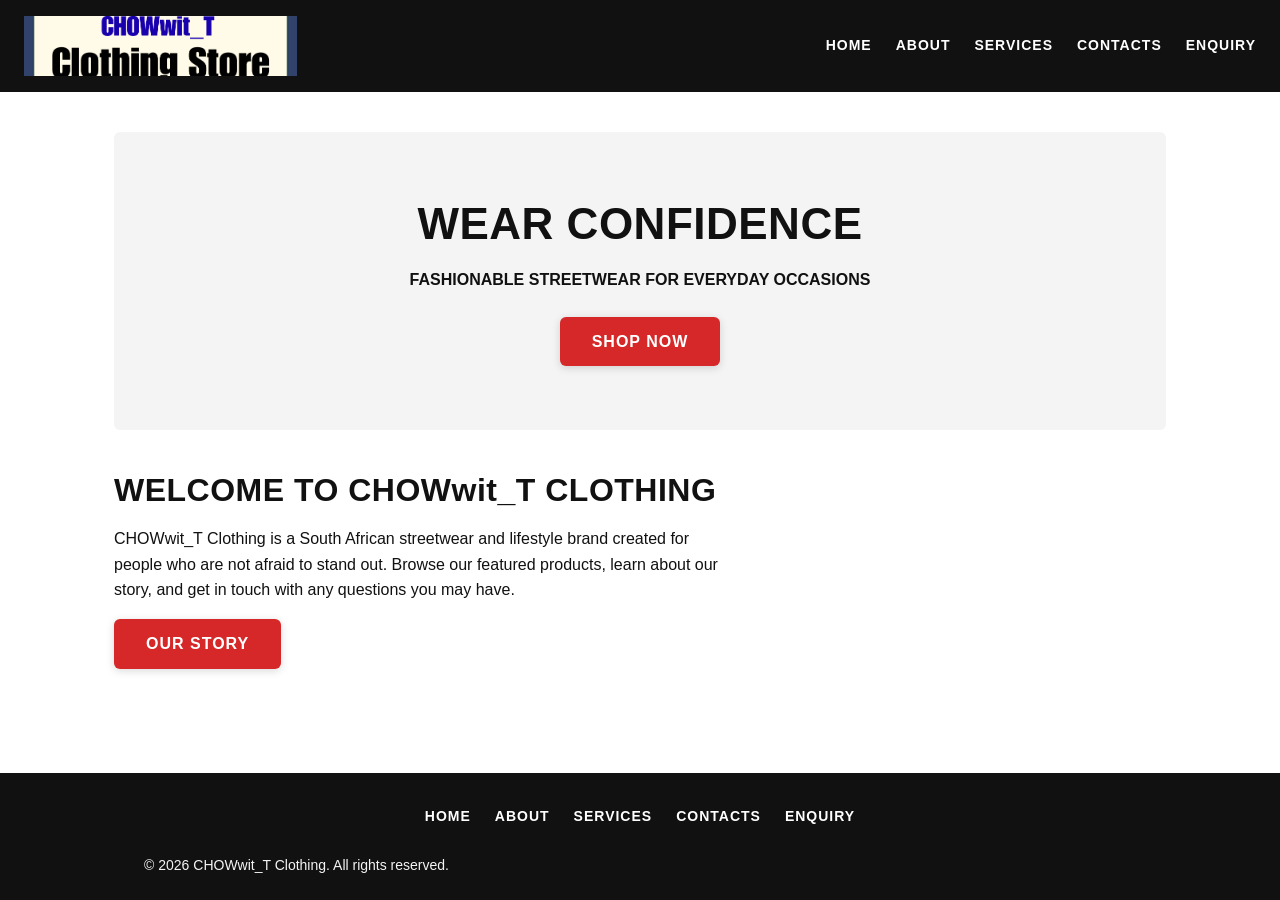
<file: Index.html>
<!DOCTYPE html>
<html lang="en">
<head>
    <meta charset="UTF-8">
    <meta name="viewport" content="width=device-width, initial-scale=1.0">
    <title>CHOWwit_T Clothing | South African Streetwear & Hoodies</title>
    <meta name="description" content="Shop CHOWwit_T Clothing: South African streetwear including hoodies, T-shirts and denim made for people who stand out.">
    <meta name="keywords" content="streetwear, South Africa, hoodies, T-shirts, denim, CHOWwit_T">
    <meta name="robots" content="index, follow">
    <meta name="referrer" content="strict-origin-when-cross-origin">
    <meta name="theme-color" content="#111111">
    <link rel="canonical" href="https://thulothato07-lang.github.io/CHOWwit_T-Clothing/index.html">
    <meta property="og:type" content="website">
    <meta property="og:site_name" content="CHOWwit_T Clothing">
    <meta property="og:title" content="CHOWwit_T Clothing | South African Streetwear & Hoodies">
    <meta property="og:description" content="Shop CHOWwit_T Clothing: South African streetwear including hoodies, T-shirts and denim made for people who stand out.">
    <meta property="og:url" content="https://thulothato07-lang.github.io/CHOWwit_T-Clothing/index.html">
    <meta property="og:image" content="https://thulothato07-lang.github.io/CHOWwit_T-Clothing/images/chowwit-t-brand-banner.png">
    <link rel="stylesheet" href="css_assets/style.css">
    <script type="application/ld+json">
    {"@context":"https://schema.org","@type":"ClothingStore","name":"CHOWwit_T Clothing","url":"https://thulothato07-lang.github.io/CHOWwit_T-Clothing/","telephone":"+27 23 456 7890",
     "address":{"@type":"PostalAddress","streetAddress":"123 Francis Baard Street","addressLocality":"Pretoria","addressCountry":"ZA"}}
    </script>
    <script src="js/script.js" defer></script>
</head>
<body>

    <header>
        <img src="images/chowwit-t-logo.png" alt="CHOWwit_T Clothing Logo">
        <nav>
            <a href="index.html">Home</a>
            <a href="about.html">About</a>
            <a href="Service.html">Services</a>
            <a href="contact.html">Contacts</a>
            <a href="enquiries.html">Enquiry</a>
        </nav>
    </header>

    <main>
        <section class="hero">
            <h1>WEAR CONFIDENCE</h1>
            <p><b>FASHIONABLE STREETWEAR FOR EVERYDAY OCCASIONS</b></p>
            <a href="Service.html" class="btn">SHOP NOW</a>
        </section>

        <section>
            <h2>WELCOME TO CHOWwit_T CLOTHING</h2>
            <p>
                CHOWwit_T Clothing is a South African streetwear and lifestyle brand created for people
                who are not afraid to stand out. Browse our featured products, learn about our story,
                and get in touch with any questions you may have.
            </p>
            <a href="about.html" class="btn">OUR STORY</a>
        </section>
    </main>

    <footer>
        <nav>
            <a href="index.html">Home</a>
            <a href="about.html">About</a>
            <a href="Service.html">Services</a>
            <a href="contact.html">Contacts</a>
            <a href="enquiries.html">Enquiry</a>
        </nav>
        <p>&copy; 2026 CHOWwit_T Clothing. All rights reserved.</p>
    </footer>

</body>
</html>
</file>
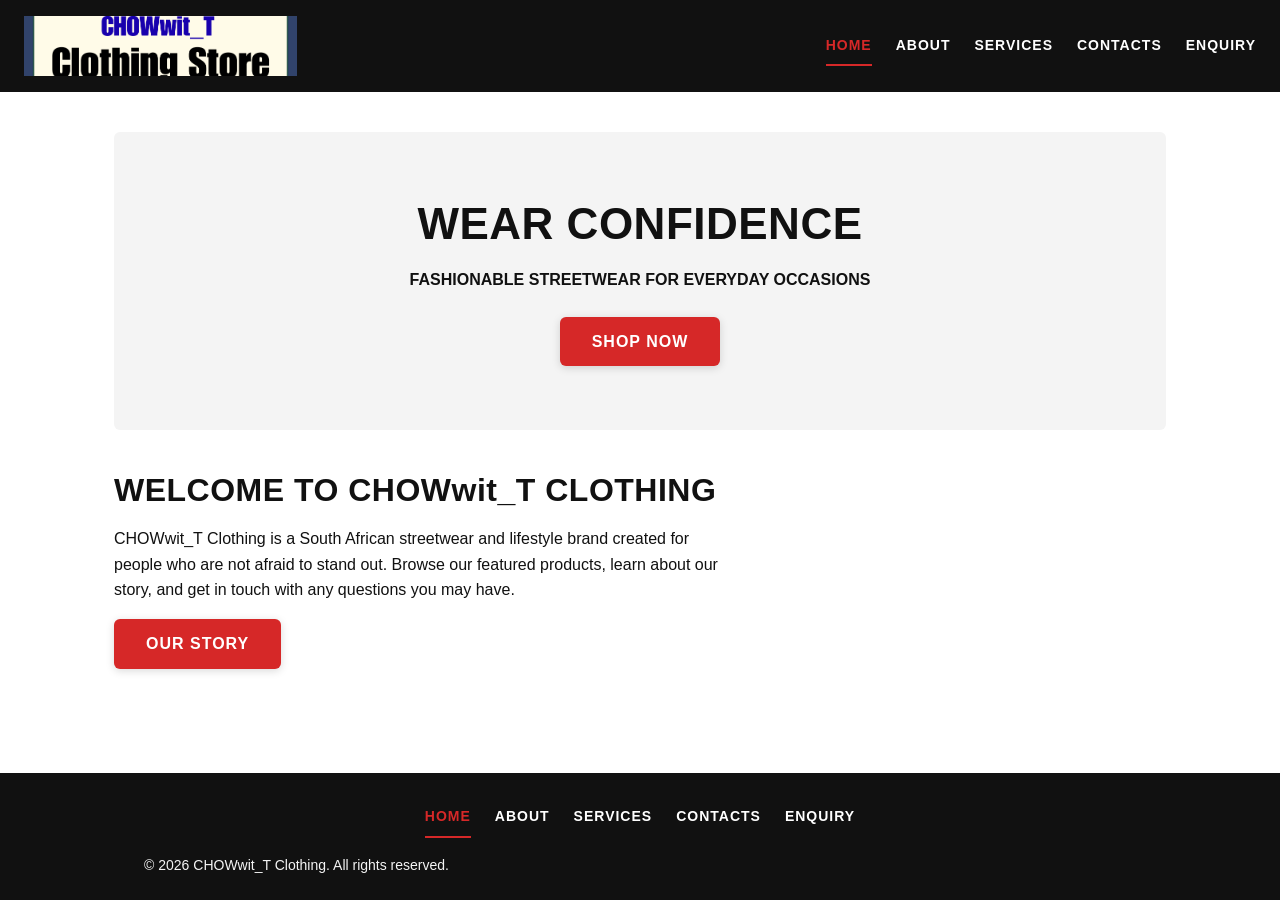
<file: index.html>
<!DOCTYPE html>
<html lang="en">
<head>
    <meta charset="UTF-8">
    <meta name="viewport" content="width=device-width, initial-scale=1.0">
    <title>CHOWwit_T Clothing | South African Streetwear & Hoodies</title>
    <meta name="description" content="Shop CHOWwit_T Clothing: South African streetwear including hoodies, T-shirts and denim made for people who stand out.">
    <meta name="keywords" content="streetwear, South Africa, hoodies, T-shirts, denim, CHOWwit_T">
    <meta name="robots" content="index, follow">
    <meta name="referrer" content="strict-origin-when-cross-origin">
    <meta name="theme-color" content="#111111">
    <link rel="canonical" href="https://thulothato07-lang.github.io/CHOWwit_T-Clothing/index.html">
    <meta property="og:type" content="website">
    <meta property="og:site_name" content="CHOWwit_T Clothing">
    <meta property="og:title" content="CHOWwit_T Clothing | South African Streetwear & Hoodies">
    <meta property="og:description" content="Shop CHOWwit_T Clothing: South African streetwear including hoodies, T-shirts and denim made for people who stand out.">
    <meta property="og:url" content="https://thulothato07-lang.github.io/CHOWwit_T-Clothing/index.html">
    <meta property="og:image" content="https://thulothato07-lang.github.io/CHOWwit_T-Clothing/images/chowwit-t-brand-banner.png">
    <link rel="stylesheet" href="css_assets/style.css">
    <script type="application/ld+json">
    {"@context":"https://schema.org","@type":"ClothingStore","name":"CHOWwit_T Clothing","url":"https://thulothato07-lang.github.io/CHOWwit_T-Clothing/","telephone":"+27 23 456 7890",
     "address":{"@type":"PostalAddress","streetAddress":"123 Francis Baard Street","addressLocality":"Pretoria","addressCountry":"ZA"}}
    </script>
    <script src="js/script.js" defer></script>
</head>
<body>

    <header>
        <img src="images/chowwit-t-logo.png" alt="CHOWwit_T Clothing Logo">
        <nav>
            <a href="index.html">Home</a>
            <a href="about.html">About</a>
            <a href="service.html">Services</a>
            <a href="contact.html">Contacts</a>
            <a href="enquiries.html">Enquiry</a>
        </nav>
    </header>

    <main>
        <section class="hero">
            <h1>WEAR CONFIDENCE</h1>
            <p><b>FASHIONABLE STREETWEAR FOR EVERYDAY OCCASIONS</b></p>
            <a href="Service.html" class="btn">SHOP NOW</a>
        </section>

        <section>
            <h2>WELCOME TO CHOWwit_T CLOTHING</h2>
            <p>
                CHOWwit_T Clothing is a South African streetwear and lifestyle brand created for people
                who are not afraid to stand out. Browse our featured products, learn about our story,
                and get in touch with any questions you may have.
            </p>
            <a href="about.html" class="btn">OUR STORY</a>
        </section>
    </main>

    <footer>
        <nav>
            <a href="index.html">Home</a>
            <a href="about.html">About</a>
            <a href="service.html">Services</a>
            <a href="contact.html">Contacts</a>
            <a href="enquiries.html">Enquiry</a>
        </nav>
        <p>&copy; 2026 CHOWwit_T Clothing. All rights reserved.</p>
    </footer>

</body>
</html>
</file>
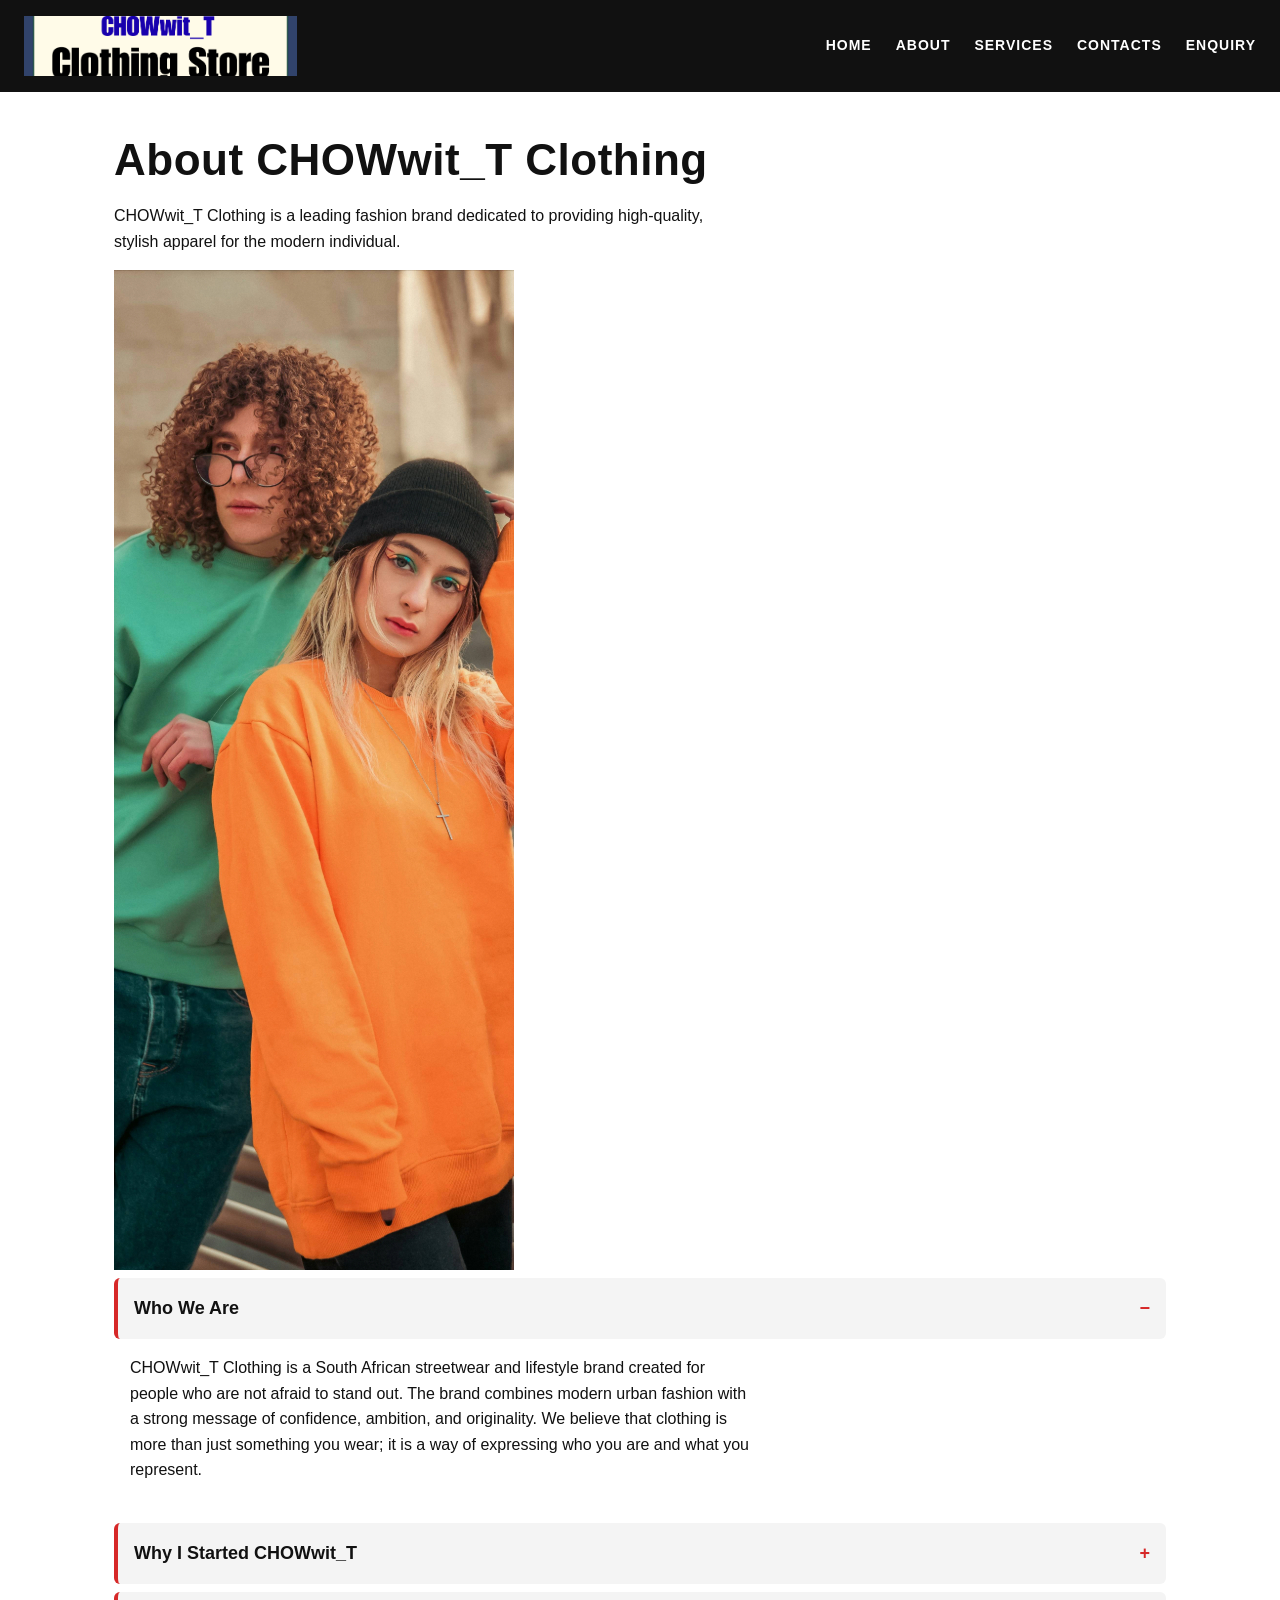
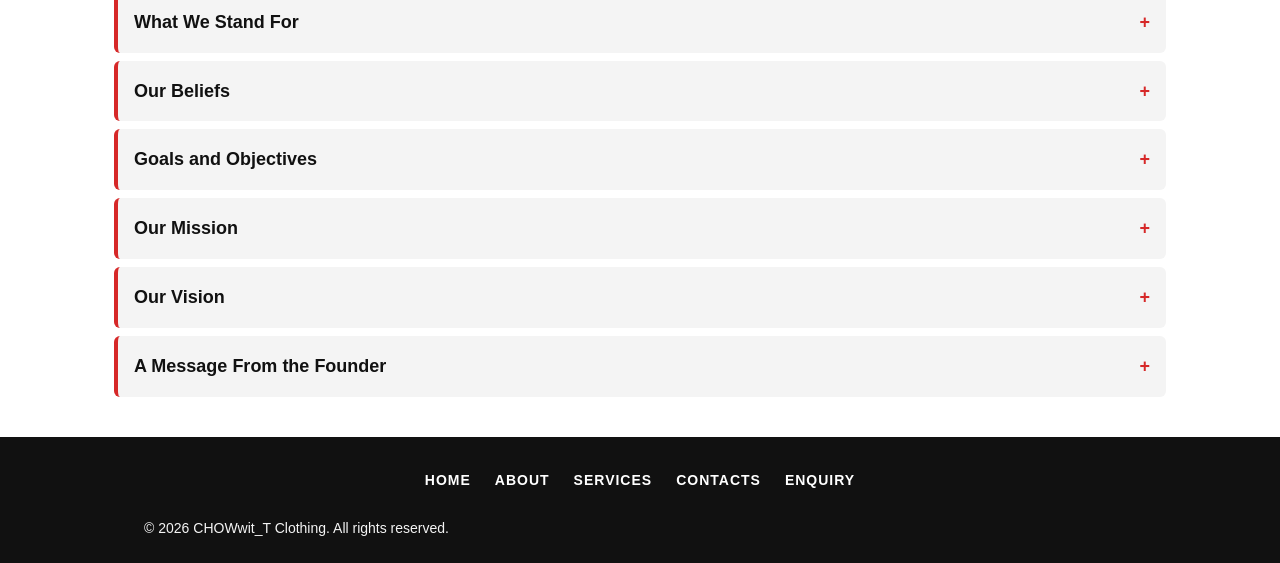
<file: About.html>
<!DOCTYPE html>
<html lang="en">
<head>
    <meta charset="UTF-8">
    <meta name="viewport" content="width=device-width, initial-scale=1.0">
    <title>About Us | CHOWwit_T Clothing</title>
    <meta name="description" content="Learn the story, mission and vision behind CHOWwit_T Clothing, a youth-driven South African streetwear brand built on confidence and originality.">
    <meta name="keywords" content="about CHOWwit_T, streetwear brand, South African fashion, mission, vision">
    <meta name="robots" content="index, follow">
    <meta name="referrer" content="strict-origin-when-cross-origin">
    <meta name="theme-color" content="#111111">
    <link rel="canonical" href="https://thulothato07-lang.github.io/CHOWwit_T-Clothing/about.html">
    <meta property="og:type" content="website">
    <meta property="og:site_name" content="CHOWwit_T Clothing">
    <meta property="og:title" content="About Us | CHOWwit_T Clothing">
    <meta property="og:description" content="Learn the story, mission and vision behind CHOWwit_T Clothing, a youth-driven South African streetwear brand built on confidence and originality.">
    <meta property="og:url" content="https://thulothato07-lang.github.io/CHOWwit_T-Clothing/about.html">
    <meta property="og:image" content="https://thulothato07-lang.github.io/CHOWwit_T-Clothing/images/chowwit-t-brand-banner.png">
    <link rel="stylesheet" href="css_assets/style.css">
    <script src="js/script.js" defer></script>
</head>
<body>

    <header>
        <img src="images/chowwit-t-logo.png" alt="CHOWwit_T Clothing Logo">
        <nav>
            <a href="index.html">Home</a>
            <a href="about.html">About</a>
            <a href="Service.html">Services</a>
            <a href="contact.html">Contacts</a>
            <a href="enquiries.html">Enquiry</a>
        </nav>
    </header>

    <main>
        <h1>About CHOWwit_T Clothing</h1>
        <p>CHOWwit_T Clothing is a leading fashion brand dedicated to providing high-quality, stylish apparel for the modern individual.</p>

        <img src="images/chowwit-t-Ambassador-brand-banner..jpg" alt="CHOWwit_T Clothing Large Image">

        <section class="about-section">

            <h3>Who We Are</h3>
            <p>
                CHOWwit_T Clothing is a South African streetwear and lifestyle brand created for people
                who are not afraid to stand out. The brand combines modern urban fashion with a strong
                message of confidence, ambition, and originality. We believe that clothing is more than
                just something you wear; it is a way of expressing who you are and what you represent.
            </p>

            <h3>Why I Started CHOWwit_T</h3>
            <p>
                I started CHOWwit_T because I wanted to create a brand that speaks to young people who
                are chasing their dreams despite challenges. Growing up, I noticed that many clothing
                brands focus only on appearance, while very few inspire people to believe in themselves.
                CHOWwit_T was created to encourage confidence, hard work, and individuality.
            </p>

            <p>
                The name <strong>CHOWwit_T</strong> represents energy, creativity, and the courage to
                build something unique. It is a brand for people who hustle, grow, and refuse to be
                limited by their circumstances.
            </p>

            <h3>What We Stand For</h3>
            <p>
                Our company stands for authenticity, creativity, and empowerment. We aim to build a
                community where people feel proud of who they are. Every product is designed to reflect
                confidence and a positive mindset.
            </p>

            <h3>Our Beliefs</h3>
            <ul>
                <li><strong>Confidence:</strong> Everyone deserves to feel confident in what they wear.</li>
                <li><strong>Originality:</strong> Being different is a strength, not a weakness.</li>
                <li><strong>Growth:</strong> Success comes from continuous learning and hard work.</li>
                <li><strong>Community:</strong> We grow stronger when we support one another.</li>
            </ul>

            <h3>Goals and Objectives</h3>

            <h4>Short-Term Goals</h4>
            <ul>
                <li>Launch a professional online clothing store.</li>
                <li>Build a strong social media presence.</li>
                <li>Provide quality and affordable streetwear products.</li>
            </ul>

            <h4>Long-Term Goals</h4>
            <ul>
                <li>Become a recognized South African streetwear brand.</li>
                <li>Expand product ranges and collaborations.</li>
                <li>Create opportunities for young creatives and entrepreneurs.</li>
            </ul>

            <h3>Our Mission</h3>
            <p>
                To provide stylish, high-quality clothing that inspires confidence, self-expression,
                and ambition in the next generation.
            </p>

            <h3>Our Vision</h3>
            <p>
                To become one of South Africa's most respected youth-driven fashion brands, known for
                creativity, authenticity, and positive impact.
            </p>

            <h3>A Message From the Founder</h3>
            <p>
                CHOWwit_T is not just about fashion. It is about wearing your ambition, representing
                your journey, and showing the world that where you come from does not determine where
                you can go. Every hoodie, T-shirt, and cap is a reminder to keep pushing, keep growing,
                and keep believing in yourself.
            </p>

        </section>
    </main>

    <footer>
        <nav>
            <a href="index.html">Home</a>
            <a href="about.html">About</a>
            <a href="Service.html">Services</a>
            <a href="contact.html">Contacts</a>
            <a href="enquiries.html">Enquiry</a>
        </nav>
        <p>&copy; 2026 CHOWwit_T Clothing. All rights reserved.</p>
    </footer>

</body>
</html>
</file>
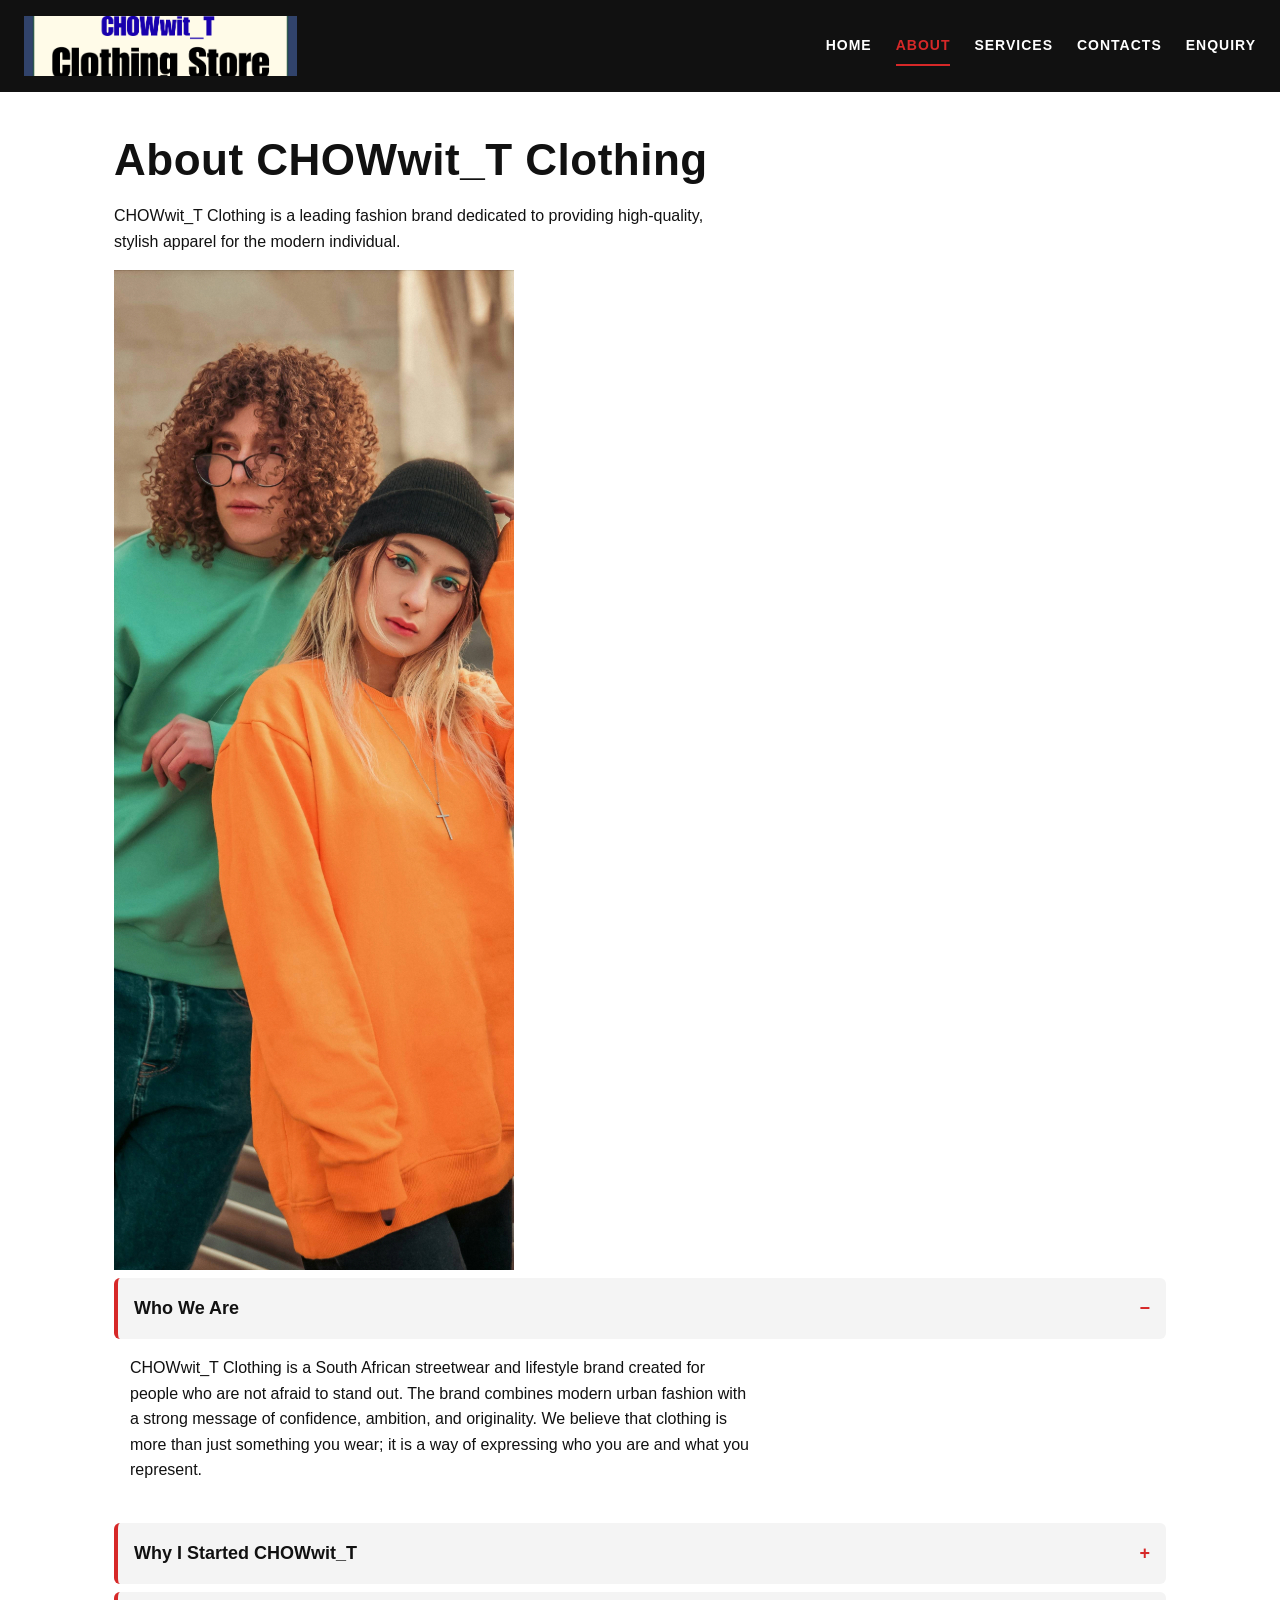
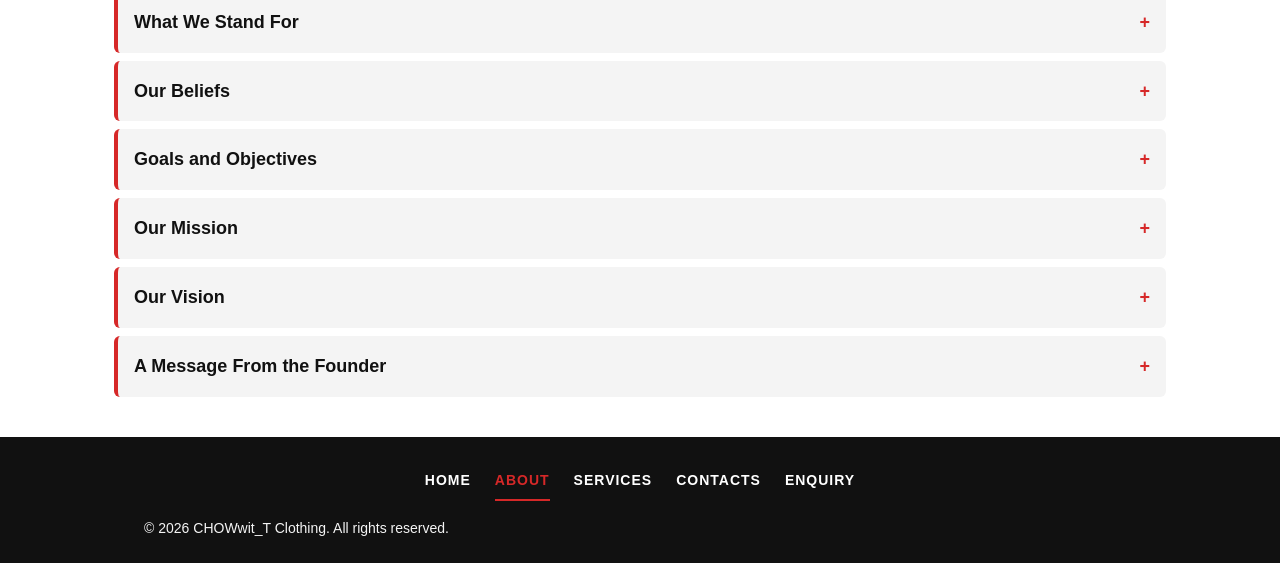
<file: about.html>
<!DOCTYPE html>
<html lang="en">
<head>
    <meta charset="UTF-8">
    <meta name="viewport" content="width=device-width, initial-scale=1.0">
    <title>About Us | CHOWwit_T Clothing</title>
    <meta name="description" content="Learn the story, mission and vision behind CHOWwit_T Clothing, a youth-driven South African streetwear brand built on confidence and originality.">
    <meta name="keywords" content="about CHOWwit_T, streetwear brand, South African fashion, mission, vision">
    <meta name="robots" content="index, follow">
    <meta name="referrer" content="strict-origin-when-cross-origin">
    <meta name="theme-color" content="#111111">
    <link rel="canonical" href="https://thulothato07-lang.github.io/CHOWwit_T-Clothing/about.html">
    <meta property="og:type" content="website">
    <meta property="og:site_name" content="CHOWwit_T Clothing">
    <meta property="og:title" content="About Us | CHOWwit_T Clothing">
    <meta property="og:description" content="Learn the story, mission and vision behind CHOWwit_T Clothing, a youth-driven South African streetwear brand built on confidence and originality.">
    <meta property="og:url" content="https://thulothato07-lang.github.io/CHOWwit_T-Clothing/about.html">
    <meta property="og:image" content="https://thulothato07-lang.github.io/CHOWwit_T-Clothing/images/chowwit-t-brand-banner.png">
    <link rel="stylesheet" href="css_assets/style.css">
    <script src="js/script.js" defer></script>
</head>
<body>

    <header>
        <img src="images/chowwit-t-logo.png" alt="CHOWwit_T Clothing Logo">
        <nav>
            <a href="index.html">Home</a>
            <a href="about.html">About</a>
            <a href="service.html">Services</a>
            <a href="contact.html">Contacts</a>
            <a href="enquiries.html">Enquiry</a>
        </nav>
    </header>

    <main>
        <h1>About CHOWwit_T Clothing</h1>
        <p>CHOWwit_T Clothing is a leading fashion brand dedicated to providing high-quality, stylish apparel for the modern individual.</p>

        <img src="images/chowwit-t-Ambassador-brand-banner..jpg" alt="CHOWwit_T Clothing Large Image">

        <section class="about-section">

            <h3>Who We Are</h3>
            <p>
                CHOWwit_T Clothing is a South African streetwear and lifestyle brand created for people
                who are not afraid to stand out. The brand combines modern urban fashion with a strong
                message of confidence, ambition, and originality. We believe that clothing is more than
                just something you wear; it is a way of expressing who you are and what you represent.
            </p>

            <h3>Why I Started CHOWwit_T</h3>
            <p>
                I started CHOWwit_T because I wanted to create a brand that speaks to young people who
                are chasing their dreams despite challenges. Growing up, I noticed that many clothing
                brands focus only on appearance, while very few inspire people to believe in themselves.
                CHOWwit_T was created to encourage confidence, hard work, and individuality.
            </p>

            <p>
                The name <strong>CHOWwit_T</strong> represents energy, creativity, and the courage to
                build something unique. It is a brand for people who hustle, grow, and refuse to be
                limited by their circumstances.
            </p>

            <h3>What We Stand For</h3>
            <p>
                Our company stands for authenticity, creativity, and empowerment. We aim to build a
                community where people feel proud of who they are. Every product is designed to reflect
                confidence and a positive mindset.
            </p>

            <h3>Our Beliefs</h3>
            <ul>
                <li><strong>Confidence:</strong> Everyone deserves to feel confident in what they wear.</li>
                <li><strong>Originality:</strong> Being different is a strength, not a weakness.</li>
                <li><strong>Growth:</strong> Success comes from continuous learning and hard work.</li>
                <li><strong>Community:</strong> We grow stronger when we support one another.</li>
            </ul>

            <h3>Goals and Objectives</h3>

            <h4>Short-Term Goals</h4>
            <ul>
                <li>Launch a professional online clothing store.</li>
                <li>Build a strong social media presence.</li>
                <li>Provide quality and affordable streetwear products.</li>
            </ul>

            <h4>Long-Term Goals</h4>
            <ul>
                <li>Become a recognized South African streetwear brand.</li>
                <li>Expand product ranges and collaborations.</li>
                <li>Create opportunities for young creatives and entrepreneurs.</li>
            </ul>

            <h3>Our Mission</h3>
            <p>
                To provide stylish, high-quality clothing that inspires confidence, self-expression,
                and ambition in the next generation.
            </p>

            <h3>Our Vision</h3>
            <p>
                To become one of South Africa's most respected youth-driven fashion brands, known for
                creativity, authenticity, and positive impact.
            </p>

            <h3>A Message From the Founder</h3>
            <p>
                CHOWwit_T is not just about fashion. It is about wearing your ambition, representing
                your journey, and showing the world that where you come from does not determine where
                you can go. Every hoodie, T-shirt, and cap is a reminder to keep pushing, keep growing,
                and keep believing in yourself.
            </p>

        </section>
    </main>

    <footer>
        <nav>
            <a href="index.html">Home</a>
            <a href="about.html">About</a>
            <a href="service.html">Services</a>
            <a href="contact.html">Contacts</a>
            <a href="enquiries.html">Enquiry</a>
        </nav>
        <p>&copy; 2026 CHOWwit_T Clothing. All rights reserved.</p>
    </footer>

</body>
</html>
</file>
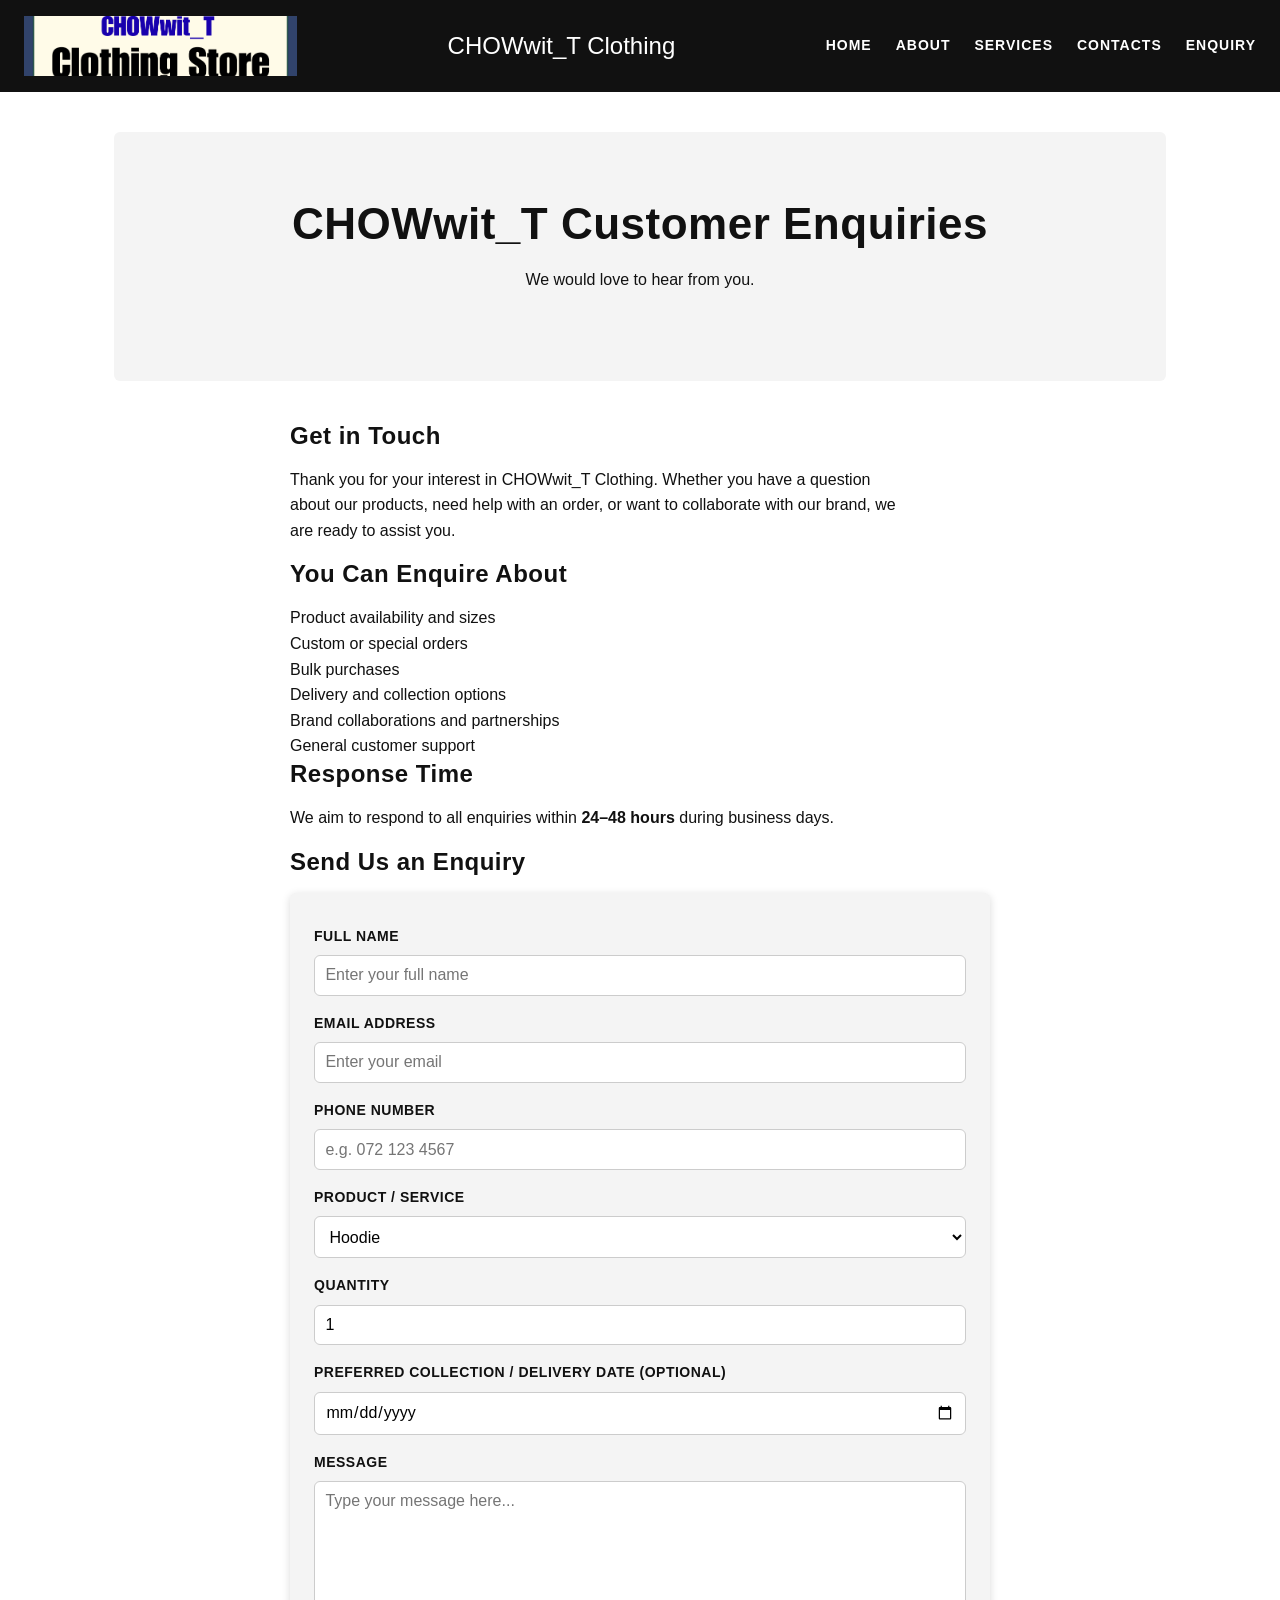
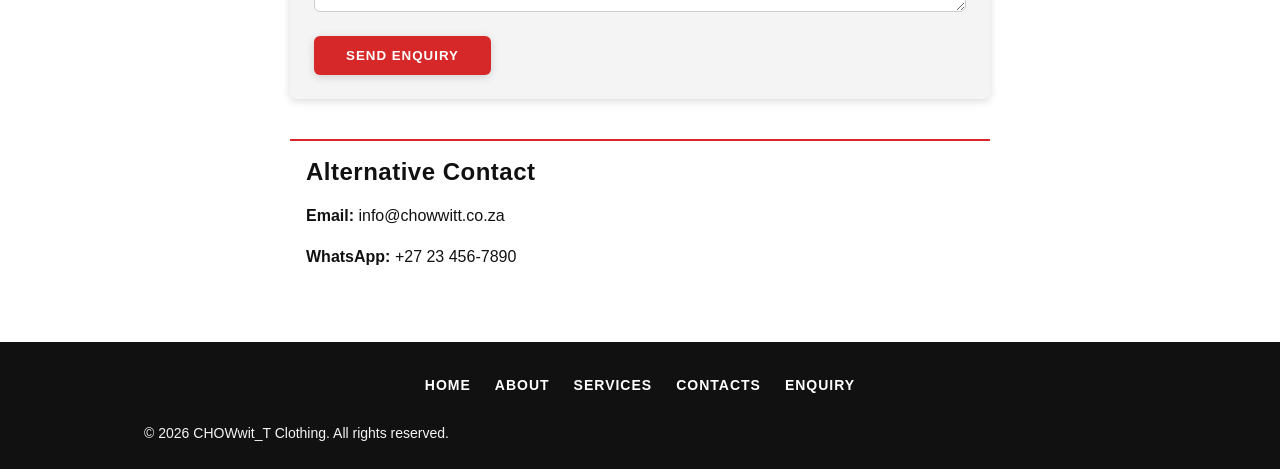
<file: Enquiries.html>
<!DOCTYPE html>
<html lang="en">
<head>
    <meta charset="UTF-8">
    <meta name="viewport" content="width=device-width, initial-scale=1.0">
    <title>Product Enquiries & Quotes | CHOWwit_T Clothing</title>
    <meta name="description" content="Enquire about CHOWwit_T Clothing products, bulk orders or collaborations and get an instant price and availability response.">
    <meta name="keywords" content="product enquiry, bulk orders, custom clothing orders, brand collaboration">
    <meta name="robots" content="index, follow">
    <meta name="referrer" content="strict-origin-when-cross-origin">
    <meta name="theme-color" content="#111111">
    <link rel="canonical" href="https://thulothato07-lang.github.io/CHOWwit_T-Clothing/enquiries.html">
    <meta property="og:type" content="website">
    <meta property="og:site_name" content="CHOWwit_T Clothing">
    <meta property="og:title" content="Product Enquiries & Quotes | CHOWwit_T Clothing">
    <meta property="og:description" content="Enquire about CHOWwit_T Clothing products, bulk orders or collaborations and get an instant price and availability response.">
    <meta property="og:url" content="https://thulothato07-lang.github.io/CHOWwit_T-Clothing/enquiries.html">
    <meta property="og:image" content="https://thulothato07-lang.github.io/CHOWwit_T-Clothing/images/chowwit-t-brand-banner.png">
    <link rel="stylesheet" href="css_assets/style.css">
    <script src="js/script.js" defer></script>
</head>
<body>

    <header>
        <img src="images/chowwit-t-logo.png" alt="CHOWwit_T Clothing Logo">
        <p class="brand">CHOWwit_T Clothing</p>
        <nav>
            <a href="index.html">Home</a>
            <a href="about.html">About</a>
            <a href="Service.html">Services</a>
            <a href="contact.html">Contacts</a>
            <a href="enquiries.html">Enquiry</a>
        </nav>
    </header>

    <main class="enquiry-page">

        <section class="hero">
            <h1>CHOWwit_T Customer Enquiries</h1>
            <p>We would love to hear from you.</p>
        </section>

        <section class="enquiry-container">

            <h3>Get in Touch</h3>
            <p>
                Thank you for your interest in CHOWwit_T Clothing. Whether you have a question about our
                products, need help with an order, or want to collaborate with our brand, we are ready to assist you.
            </p>

            <h3>You Can Enquire About</h3>
            <ul>
                <li>Product availability and sizes</li>
                <li>Custom or special orders</li>
                <li>Bulk purchases</li>
                <li>Delivery and collection options</li>
                <li>Brand collaborations and partnerships</li>
                <li>General customer support</li>
            </ul>

            <h3>Response Time</h3>
            <p>
                We aim to respond to all enquiries within <strong>24–48 hours</strong> during business days.
            </p>

            <h3>Send Us an Enquiry</h3>

            <form class="enquiry-form" id="enquiry-form" action="https://formspree.io/f/YOUR_FORM_ID" method="post" novalidate>

                <label for="name">Full Name</label>
                <input type="text" id="name" name="name" placeholder="Enter your full name" minlength="2" maxlength="60" autocomplete="name" required>

                <label for="email">Email Address</label>
                <input type="email" id="email" name="email" placeholder="Enter your email" autocomplete="email" required>

                <label for="phone">Phone Number</label>
                <input type="tel" id="phone" name="phone" placeholder="e.g. 072 123 4567" pattern="(\+27|0)[1-9][0-9 \-]{8,12}" autocomplete="tel">

                <label for="product">Product / Service</label>
                <select id="product" name="product">
                    <option>Hoodie</option>
                    <option>T-Shirt</option>
                    <option>Denim</option>
                    <option>Custom Order</option>
                    <option>Collaboration</option>
                    <option>Other</option>
                </select>

                <label for="quantity">Quantity</label>
                <input type="number" id="quantity" name="quantity" value="1" min="1" max="100" required>

                <label for="date">Preferred Collection / Delivery Date (optional)</label>
                <input type="date" id="date" name="date">

                <label for="message">Message</label>
                <textarea id="message" name="message" rows="6" placeholder="Type your message here..." minlength="10" maxlength="500" required></textarea>

                <button type="submit" class="btn">Send Enquiry</button>

            </form>
            <div id="enquiry-response" class="response" aria-live="polite"></div>

            <div class="alt-contact">
                <h3>Alternative Contact</h3>
                <p><strong>Email:</strong> info@chowwitt.co.za</p>
                <p><strong>WhatsApp:</strong> +27 23 456-7890</p>
            </div>

        </section>

    </main>

    <footer>
        <nav>
            <a href="index.html">Home</a>
            <a href="about.html">About</a>
            <a href="Service.html">Services</a>
            <a href="contact.html">Contacts</a>
            <a href="enquiries.html">Enquiry</a>
        </nav>
        <p>&copy; 2026 CHOWwit_T Clothing. All rights reserved.</p>
    </footer>

</body>
</html>
</file>
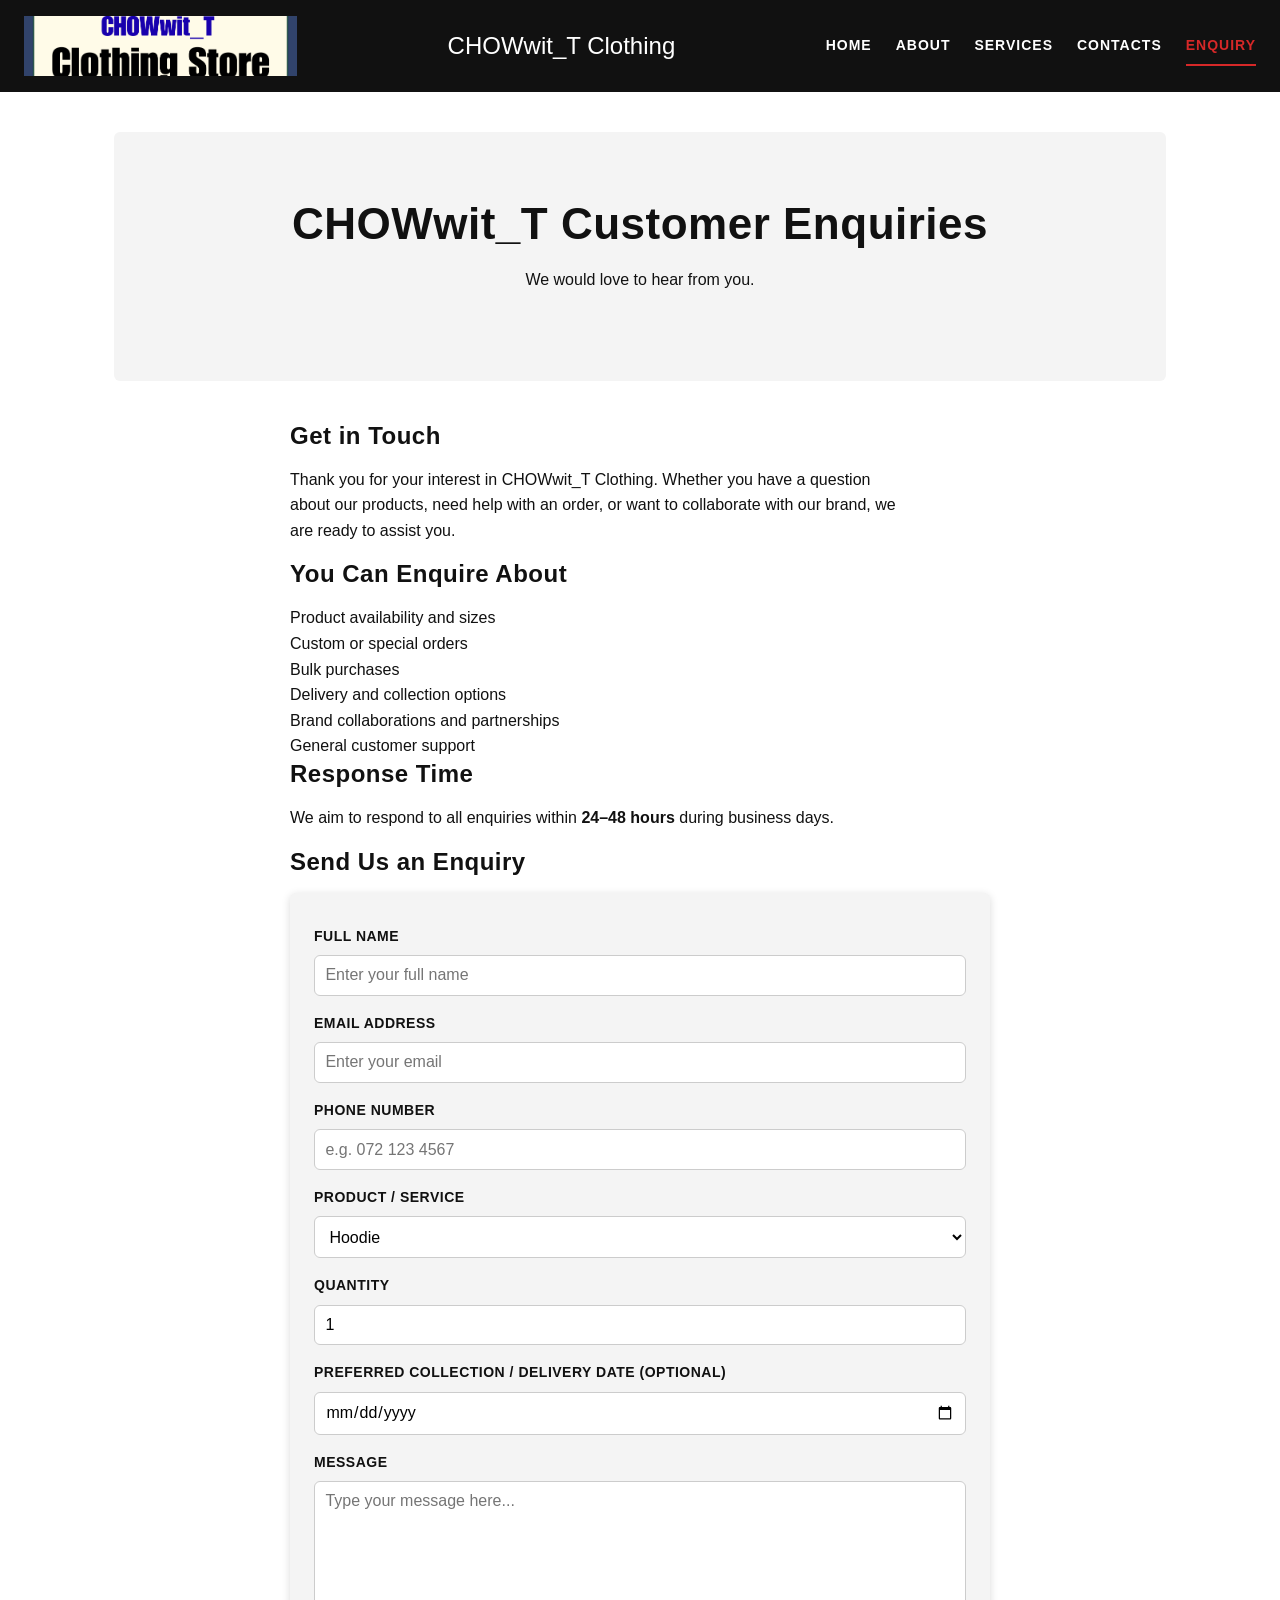
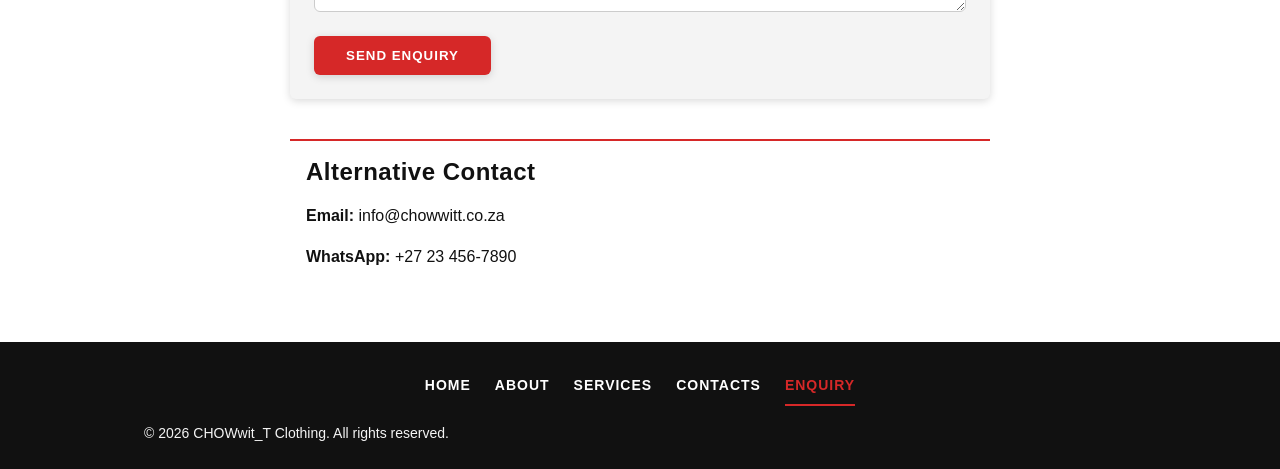
<file: enquiries.html>
<!DOCTYPE html>
<html lang="en">
<head>
    <meta charset="UTF-8">
    <meta name="viewport" content="width=device-width, initial-scale=1.0">
    <title>Product Enquiries & Quotes | CHOWwit_T Clothing</title>
    <meta name="description" content="Enquire about CHOWwit_T Clothing products, bulk orders or collaborations and get an instant price and availability response.">
    <meta name="keywords" content="product enquiry, bulk orders, custom clothing orders, brand collaboration">
    <meta name="robots" content="index, follow">
    <meta name="referrer" content="strict-origin-when-cross-origin">
    <meta name="theme-color" content="#111111">
    <link rel="canonical" href="https://thulothato07-lang.github.io/CHOWwit_T-Clothing/enquiries.html">
    <meta property="og:type" content="website">
    <meta property="og:site_name" content="CHOWwit_T Clothing">
    <meta property="og:title" content="Product Enquiries & Quotes | CHOWwit_T Clothing">
    <meta property="og:description" content="Enquire about CHOWwit_T Clothing products, bulk orders or collaborations and get an instant price and availability response.">
    <meta property="og:url" content="https://thulothato07-lang.github.io/CHOWwit_T-Clothing/enquiries.html">
    <meta property="og:image" content="https://thulothato07-lang.github.io/CHOWwit_T-Clothing/images/chowwit-t-brand-banner.png">
    <link rel="stylesheet" href="css_assets/style.css">
    <script src="js/script.js" defer></script>
</head>
<body>

    <header>
        <img src="images/chowwit-t-logo.png" alt="CHOWwit_T Clothing Logo">
        <p class="brand">CHOWwit_T Clothing</p>
        <nav>
            <a href="index.html">Home</a>
            <a href="about.html">About</a>
            <a href="service.html">Services</a>
            <a href="contact.html">Contacts</a>
            <a href="enquiries.html">Enquiry</a>
        </nav>
    </header>

    <main class="enquiry-page">

        <section class="hero">
            <h1>CHOWwit_T Customer Enquiries</h1>
            <p>We would love to hear from you.</p>
        </section>

        <section class="enquiry-container">

            <h3>Get in Touch</h3>
            <p>
                Thank you for your interest in CHOWwit_T Clothing. Whether you have a question about our
                products, need help with an order, or want to collaborate with our brand, we are ready to assist you.
            </p>

            <h3>You Can Enquire About</h3>
            <ul>
                <li>Product availability and sizes</li>
                <li>Custom or special orders</li>
                <li>Bulk purchases</li>
                <li>Delivery and collection options</li>
                <li>Brand collaborations and partnerships</li>
                <li>General customer support</li>
            </ul>

            <h3>Response Time</h3>
            <p>
                We aim to respond to all enquiries within <strong>24–48 hours</strong> during business days.
            </p>

            <h3>Send Us an Enquiry</h3>

            <form class="enquiry-form" id="enquiry-form" action="https://formspree.io/f/YOUR_FORM_ID" method="post" novalidate>

                <label for="name">Full Name</label>
                <input type="text" id="name" name="name" placeholder="Enter your full name" minlength="2" maxlength="60" autocomplete="name" required>

                <label for="email">Email Address</label>
                <input type="email" id="email" name="email" placeholder="Enter your email" autocomplete="email" required>

                <label for="phone">Phone Number</label>
                <input type="tel" id="phone" name="phone" placeholder="e.g. 072 123 4567" pattern="(\+27|0)[1-9][0-9 \-]{8,12}" autocomplete="tel">

                <label for="product">Product / Service</label>
                <select id="product" name="product">
                    <option>Hoodie</option>
                    <option>T-Shirt</option>
                    <option>Denim</option>
                    <option>Custom Order</option>
                    <option>Collaboration</option>
                    <option>Other</option>
                </select>

                <label for="quantity">Quantity</label>
                <input type="number" id="quantity" name="quantity" value="1" min="1" max="100" required>

                <label for="date">Preferred Collection / Delivery Date (optional)</label>
                <input type="date" id="date" name="date">

                <label for="message">Message</label>
                <textarea id="message" name="message" rows="6" placeholder="Type your message here..." minlength="10" maxlength="500" required></textarea>

                <button type="submit" class="btn">Send Enquiry</button>

            </form>
            <div id="enquiry-response" class="response" aria-live="polite"></div>

            <div class="alt-contact">
                <h3>Alternative Contact</h3>
                <p><strong>Email:</strong> info@chowwitt.co.za</p>
                <p><strong>WhatsApp:</strong> +27 23 456-7890</p>
            </div>

        </section>

    </main>

    <footer>
        <nav>
            <a href="index.html">Home</a>
            <a href="about.html">About</a>
            <a href="service.html">Services</a>
            <a href="contact.html">Contacts</a>
            <a href="enquiries.html">Enquiry</a>
        </nav>
        <p>&copy; 2026 CHOWwit_T Clothing. All rights reserved.</p>
    </footer>

</body>
</html>
</file>
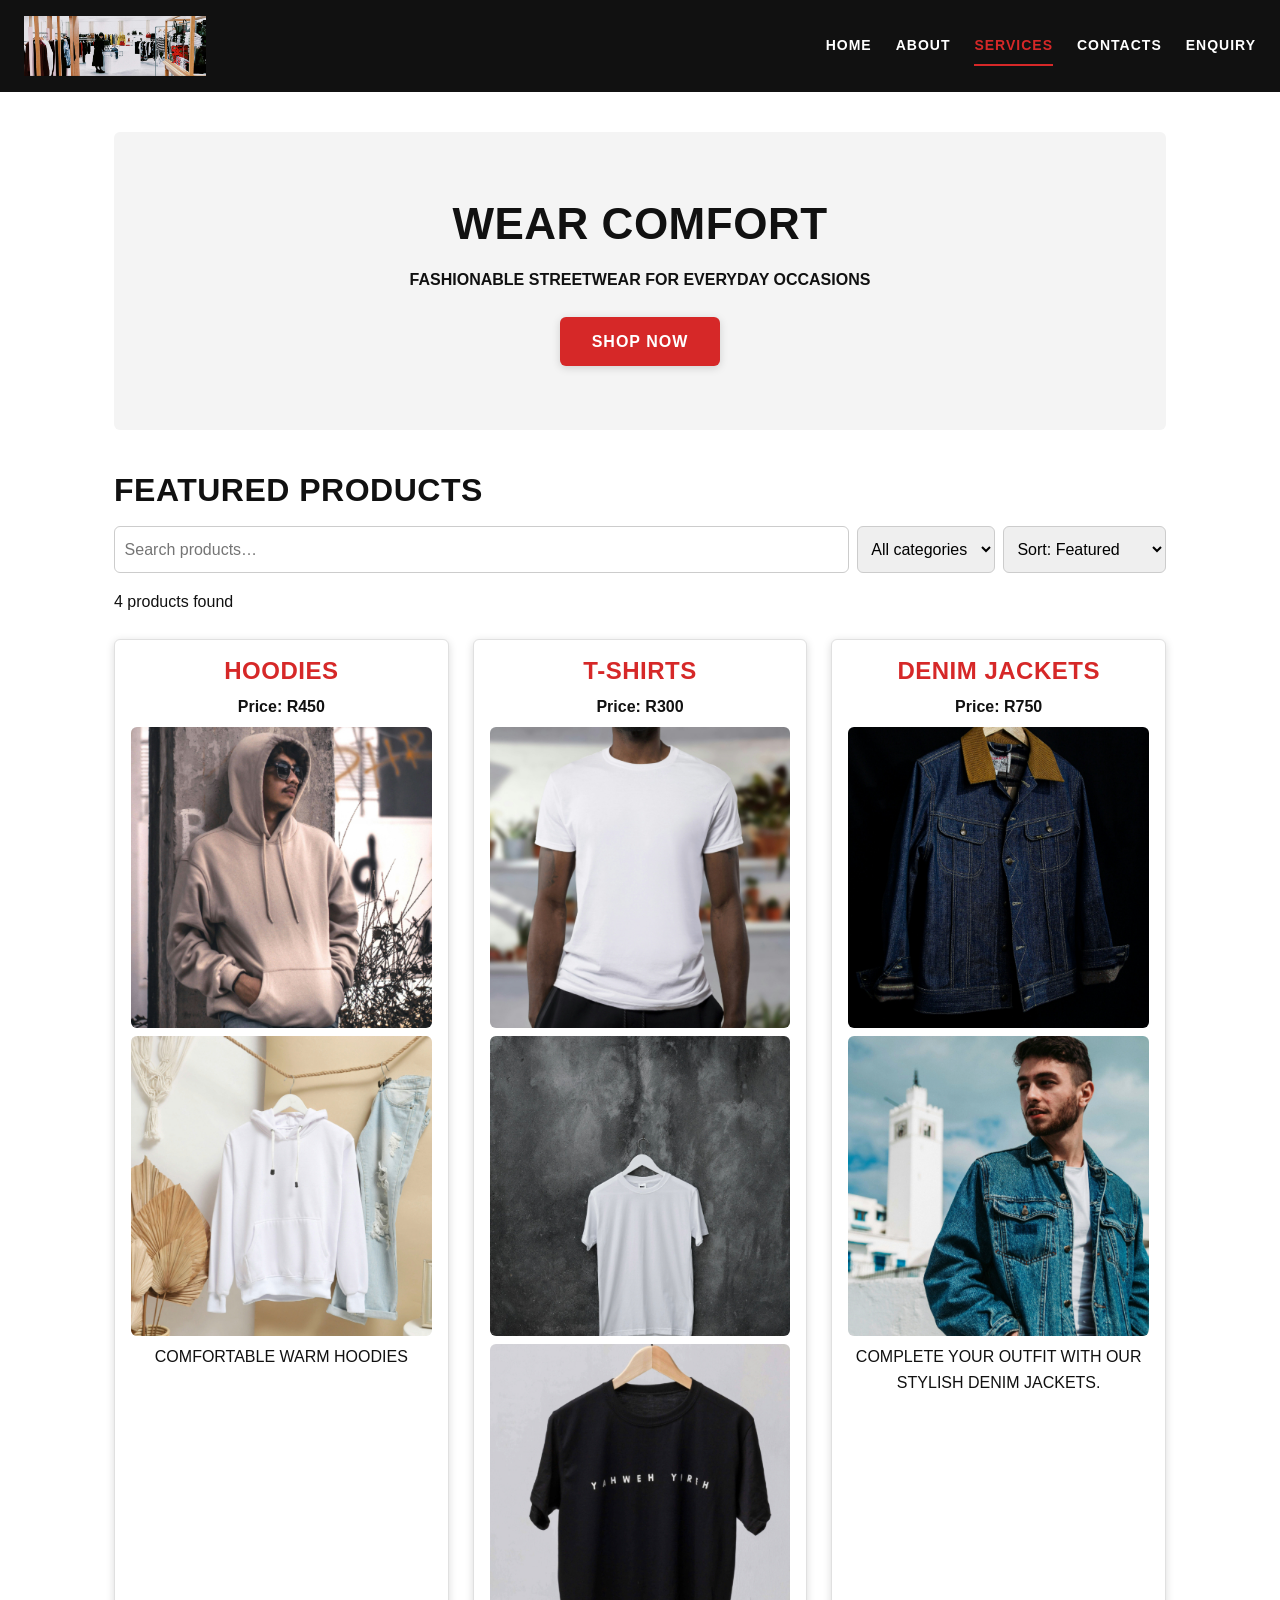
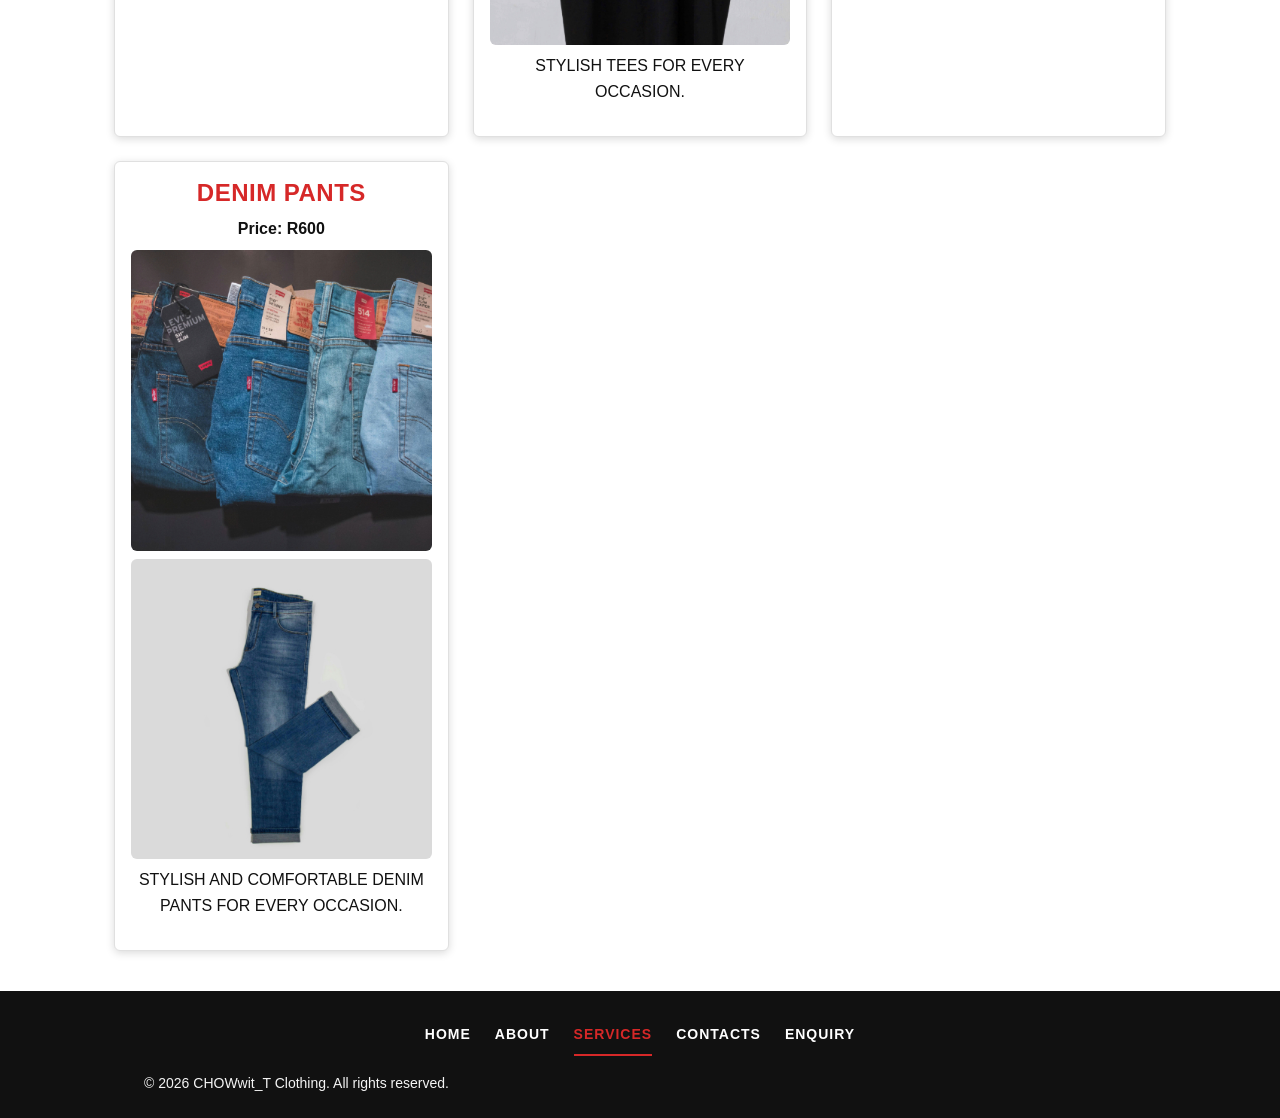
<file: Service.html>
<!DOCTYPE html>
<html lang="en">
<head>
    <meta charset="UTF-8">
    <meta name="viewport" content="width=device-width, initial-scale=1.0">
    <title>Hoodies, T-Shirts & Denim | CHOWwit_T Services</title>
    <meta name="description" content="Browse CHOWwit_T Clothing hoodies, T-shirts, denim jackets and denim pants. Search, filter and sort our streetwear range with prices in rand.">
    <meta name="keywords" content="buy hoodies, T-shirts, denim jackets, denim pants, streetwear prices, Pretoria">
    <meta name="robots" content="index, follow">
    <meta name="referrer" content="strict-origin-when-cross-origin">
    <meta name="theme-color" content="#111111">
    <link rel="canonical" href="https://thulothato07-lang.github.io/CHOWwit_T-Clothing/Service.html">
    <meta property="og:type" content="website">
    <meta property="og:site_name" content="CHOWwit_T Clothing">
    <meta property="og:title" content="Hoodies, T-Shirts & Denim | CHOWwit_T Services">
    <meta property="og:description" content="Browse CHOWwit_T Clothing hoodies, T-shirts, denim jackets and denim pants. Search, filter and sort our streetwear range with prices in rand.">
    <meta property="og:url" content="https://thulothato07-lang.github.io/CHOWwit_T-Clothing/Service.html">
    <meta property="og:image" content="https://thulothato07-lang.github.io/CHOWwit_T-Clothing/images/chowwit-t-brand-banner.png">
    <link rel="stylesheet" href="css_assets/style.css">
    <script src="js/script.js" defer></script>
</head>
<body>

    <header>
        <img src="images/images/chowwit-t-Customer-store-hero.jpg.jpg" alt="CHOWwit_T Clothing Logo">
        <nav>
            <a href="index.html">Home</a>
            <a href="about.html">About</a>
            <a href="Service.html">Services</a>
            <a href="contact.html">Contacts</a>
            <a href="enquiries.html">Enquiry</a>
        </nav>
    </header>

    <main>
        <section class="hero">
            <h1>WEAR COMFORT</h1>
            <p><b>FASHIONABLE STREETWEAR FOR EVERYDAY OCCASIONS</b></p>
            <a href="#featured-services" class="btn">SHOP NOW</a>
        </section>

        <section id="featured-products">
            <h2>FEATURED PRODUCTS</h2>
            <div class="toolbar">
                <label class="sr-only" for="search">Search Services</label>
                <input type="search" id="search" placeholder="Search products…">
                <label class="sr-only" for="category">Category</label>
                <select id="category">
                    <option value="all">All categories</option>
                    <option value="hoodies">Hoodies</option>
                    <option value="tshirts">T-Shirts</option>
                    <option value="denim">Denim</option>
                </select>
                <label class="sr-only" for="sort">Sort by</label>
                <select id="sort">
                    <option value="default">Sort: Featured</option>
                    <option value="low">Price: low to high</option>
                    <option value="high">Price: high to low</option>
                    <option value="name">Name: A–Z</option>
                </select>
            </div>
            <p id="result-count" aria-live="polite"></p>
            <div class="products" id="product-grid">

                <div class="card">
                    <h3>HOODIES</h3>
                    <p class="price">Price: R450</p>
                    <img src="images/hoodie-1.jpg" alt="CHOWwit_T hoodie">
                    <img src="images/hoodie-2.jpg" alt="CHOWwit_T hoodie">
                    <p>COMFORTABLE WARM HOODIES</p>
                </div>

                <div class="card">
                    <h3>T-SHIRTS</h3>
                    <p class="price">Price: R300</p>
                    <img src="images/t-shirt-1.jpg" alt="CHOWwit_T T-shirt">
                    <img src="images/t-shirt-2.jpg" alt="CHOWwit_T T-shirt">
                    <img src="images/t-shirt-3.jpg" alt="CHOWwit_T T-shirt">
                    <p>STYLISH TEES FOR EVERY OCCASION.</p>
                </div>

                <div class="card">
                    <h3>DENIM JACKETS</h3>
                    <p class="price">Price: R750</p>
                    <img src="images/denim-jacket-1.jpg" alt="CHOWwit_T denim jacket">
                    <img src="images/denim-jacket-2.jpg" alt="CHOWwit_T denim jacket">
                    <p>COMPLETE YOUR OUTFIT WITH OUR STYLISH DENIM JACKETS.</p>
                </div>

                <div class="card">
                    <h3>DENIM PANTS</h3>
                    <p class="price">Price: R600</p>
                    <img src="images/denim-pants-1.jpg" alt="CHOWwit_T denim pants">
                    <img src="images/denim-pants-2.jpg" alt="CHOWwit_T denim pants">
                    <p>STYLISH AND COMFORTABLE DENIM PANTS FOR EVERY OCCASION.</p>
                </div>

            </div>
        </section>
    </main>

    <footer>
        <nav>
            <a href="index.html">Home</a>
            <a href="about.html">About</a>
            <a href="Service.html">Services</a>
            <a href="contact.html">Contacts</a>
            <a href="enquiries.html">Enquiry</a>
        </nav>
        <p>&copy; 2026 CHOWwit_T Clothing. All rights reserved.</p>
    </footer>

</body>
</html>
</file>
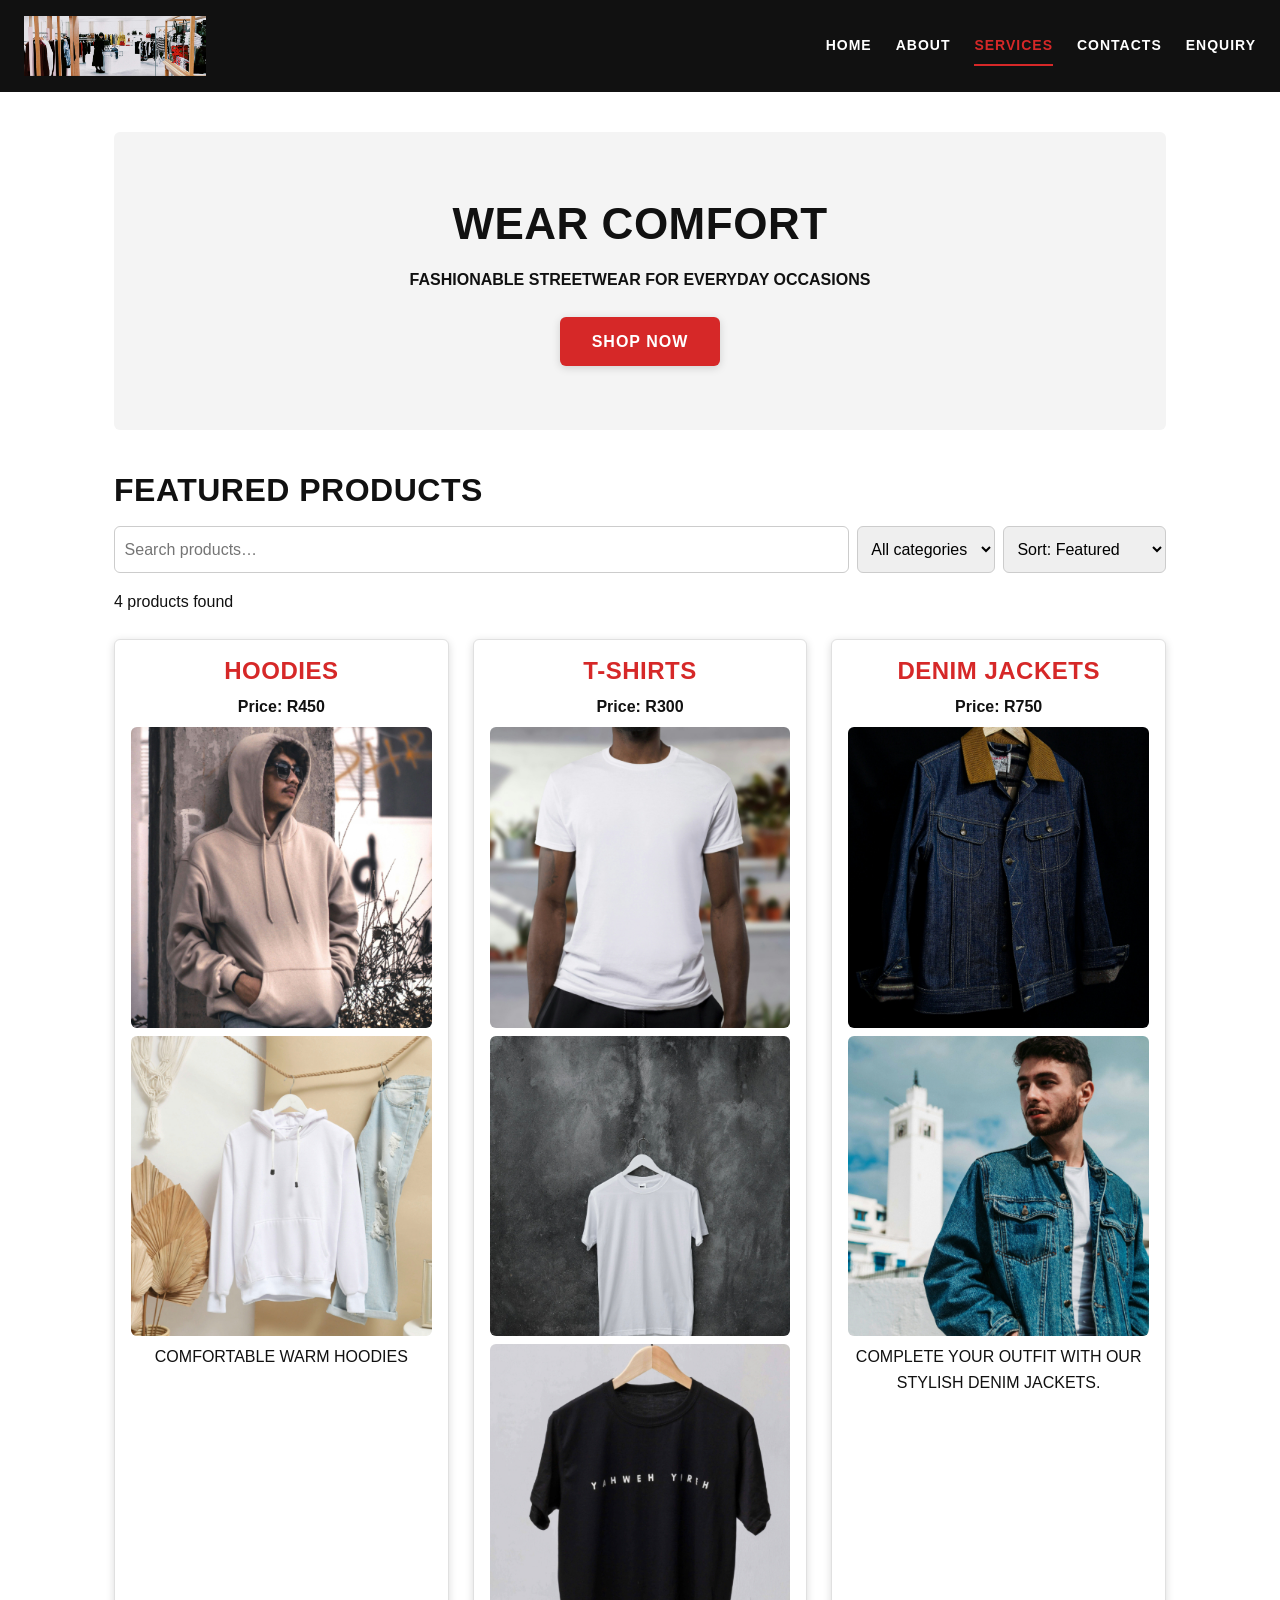
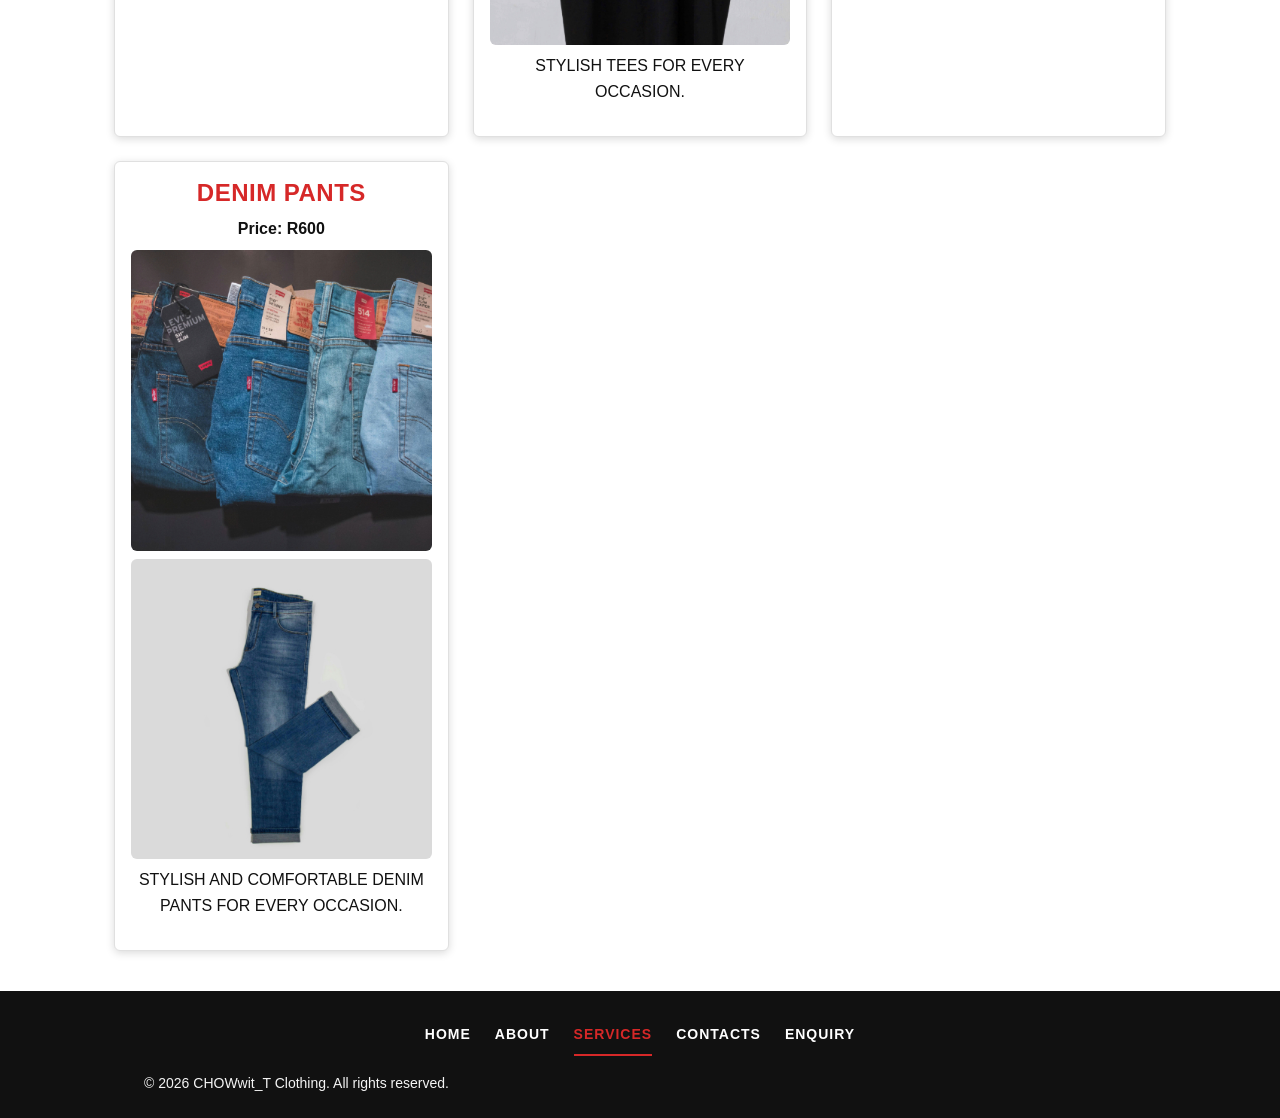
<file: service.html>
<!DOCTYPE html>
<html lang="en">
<head>
    <meta charset="UTF-8">
    <meta name="viewport" content="width=device-width, initial-scale=1.0">
    <title>Hoodies, T-Shirts & Denim | CHOWwit_T Services</title>
    <meta name="description" content="Browse CHOWwit_T Clothing hoodies, T-shirts, denim jackets and denim pants. Search, filter and sort our streetwear range with prices in rand.">
    <meta name="keywords" content="buy hoodies, T-shirts, denim jackets, denim pants, streetwear prices, Pretoria">
    <meta name="robots" content="index, follow">
    <meta name="referrer" content="strict-origin-when-cross-origin">
    <meta name="theme-color" content="#111111">
    <link rel="canonical" href="https://thulothato07-lang.github.io/CHOWwit_T-Clothing/service.html">
    <meta property="og:type" content="website">
    <meta property="og:site_name" content="CHOWwit_T Clothing">
    <meta property="og:title" content="Hoodies, T-Shirts & Denim | CHOWwit_T services">
    <meta property="og:description" content="Browse CHOWwit_T Clothing hoodies, T-shirts, denim jackets and denim pants. Search, filter and sort our streetwear range with prices in rand.">
    <meta property="og:url" content="https://thulothato07-lang.github.io/CHOWwit_T-Clothing/service.html">
    <meta property="og:image" content="https://thulothato07-lang.github.io/CHOWwit_T-Clothing/images/chowwit-t-brand-banner.png">
    <link rel="stylesheet" href="css_assets/style.css">
    <script src="js/script.js" defer></script>
</head>
<body>

    <header>
        <img src="images/images/chowwit-t-Customer-store-hero.jpg.jpg" alt="CHOWwit_T Clothing Logo">
        <nav>
            <a href="index.html">Home</a>
            <a href="about.html">About</a>
            <a href="service.html">Services</a>
            <a href="contact.html">Contacts</a>
            <a href="enquiries.html">Enquiry</a>
        </nav>
    </header>

    <main>
        <section class="hero">
            <h1>WEAR COMFORT</h1>
            <p><b>FASHIONABLE STREETWEAR FOR EVERYDAY OCCASIONS</b></p>
            <a href="#featured-services" class="btn">SHOP NOW</a>
        </section>

        <section id="featured-products">
            <h2>FEATURED PRODUCTS</h2>
            <div class="toolbar">
                <label class="sr-only" for="search">Search Services</label>
                <input type="search" id="search" placeholder="Search products…">
                <label class="sr-only" for="category">Category</label>
                <select id="category">
                    <option value="all">All categories</option>
                    <option value="hoodies">Hoodies</option>
                    <option value="tshirts">T-Shirts</option>
                    <option value="denim">Denim</option>
                </select>
                <label class="sr-only" for="sort">Sort by</label>
                <select id="sort">
                    <option value="default">Sort: Featured</option>
                    <option value="low">Price: low to high</option>
                    <option value="high">Price: high to low</option>
                    <option value="name">Name: A–Z</option>
                </select>
            </div>
            <p id="result-count" aria-live="polite"></p>
            <div class="products" id="product-grid">

                <div class="card">
                    <h3>HOODIES</h3>
                    <p class="price">Price: R450</p>
                    <img src="images/hoodie-1.jpg" alt="CHOWwit_T hoodie">
                    <img src="images/hoodie-2.jpg" alt="CHOWwit_T hoodie">
                    <p>COMFORTABLE WARM HOODIES</p>
                </div>

                <div class="card">
                    <h3>T-SHIRTS</h3>
                    <p class="price">Price: R300</p>
                    <img src="images/t-shirt-1.jpg" alt="CHOWwit_T T-shirt">
                    <img src="images/t-shirt-2.jpg" alt="CHOWwit_T T-shirt">
                    <img src="images/t-shirt-3.jpg" alt="CHOWwit_T T-shirt">
                    <p>STYLISH TEES FOR EVERY OCCASION.</p>
                </div>

                <div class="card">
                    <h3>DENIM JACKETS</h3>
                    <p class="price">Price: R750</p>
                    <img src="images/denim-jacket-1.jpg" alt="CHOWwit_T denim jacket">
                    <img src="images/denim-jacket-2.jpg" alt="CHOWwit_T denim jacket">
                    <p>COMPLETE YOUR OUTFIT WITH OUR STYLISH DENIM JACKETS.</p>
                </div>

                <div class="card">
                    <h3>DENIM PANTS</h3>
                    <p class="price">Price: R600</p>
                    <img src="images/denim-pants-1.jpg" alt="CHOWwit_T denim pants">
                    <img src="images/denim-pants-2.jpg" alt="CHOWwit_T denim pants">
                    <p>STYLISH AND COMFORTABLE DENIM PANTS FOR EVERY OCCASION.</p>
                </div>

            </div>
        </section>
    </main>

    <footer>
        <nav>
            <a href="index.html">Home</a>
            <a href="about.html">About</a>
            <a href="service.html">Services</a>
            <a href="contact.html">Contacts</a>
            <a href="enquiries.html">Enquiry</a>
        </nav>
        <p>&copy; 2026 CHOWwit_T Clothing. All rights reserved.</p>
    </footer>

</body>
</html>
</file>
<file: css_assets/style.css>
/* =========================================================
   CHOWwit_T Clothing — style.css
   Part 2: CSS Styling and Responsive Design
   ========================================================= */

/* -------------------------------
   2.1 / 2.2  RESET + BASE STYLE
--------------------------------- */
*,
*::before,
*::after {
    box-sizing: border-box;
    margin: 0;
    padding: 0;
}

:root {
    /* Brand colour scheme (from proposal: Black, White, Red) */
    --color-black: #111111;
    --color-white: #ffffff;
    --color-red: #d62828;
    --color-red-dark: #a31f1f;
    --color-grey: #f4f4f4;
    --color-grey-dark: #555555;

    /* Typography scale */
    --font-base: 'Arial', 'Helvetica', sans-serif;
    --fs-base: 1rem;
    --fs-sm: 0.875rem;
    --fs-md: 1.125rem;
    --fs-lg: 1.5rem;
    --fs-xl: 2rem;
    --fs-xxl: 2.75rem;

    /* Spacing scale */
    --space-xs: 0.5rem;
    --space-sm: 1rem;
    --space-md: 1.5rem;
    --space-lg: 2.5rem;
    --space-xl: 4rem;

    --radius: 6px;
    --shadow: 0 2px 8px rgba(0, 0, 0, 0.15);
    --transition: 0.2s ease-in-out;
}

html {
    scroll-behavior: smooth;
}

body {
    font-family: var(--font-base);
    font-size: var(--fs-base);
    line-height: 1.6;
    color: var(--color-black);
    background-color: var(--color-white);
    min-height: 100vh;
    display: flex;
    flex-direction: column;
}

img {
    max-width: 100%;
    height: auto;
    display: block;
}

a {
    text-decoration: none;
    color: inherit;
}

ul {
    list-style: none;
}

main {
    flex: 1 0 auto;
}

/* -------------------------------
   2.3  TYPOGRAPHY
--------------------------------- */
h1, h2, h3, h4 {
    font-family: var(--font-base);
    font-weight: 700;
    line-height: 1.25;
    letter-spacing: 0.5px;
    color: var(--color-black);
    margin-bottom: var(--space-sm);
}

h1 { font-size: var(--fs-xxl); }
h2 { font-size: var(--fs-xl); }
h3 { font-size: var(--fs-lg); }
h4 { font-size: var(--fs-md); }

p {
    margin-bottom: var(--space-sm);
    max-width: 70ch;
}

strong { font-weight: 700; }

/* -------------------------------
   2.4  LAYOUT — HEADER & NAV (Flexbox)
--------------------------------- */
header {
    background-color: var(--color-black);
    color: var(--color-white);
    padding: var(--space-sm) var(--space-md);
    display: flex;
    flex-wrap: wrap;
    align-items: center;
    justify-content: space-between;
    gap: var(--space-sm);
}

header img {
    max-height: 60px;
    width: auto;
}

header h1,
header h2,
.brand {
    color: var(--color-white);
    margin-bottom: 0;
    font-size: var(--fs-lg);
}

nav {
    display: flex;
    flex-wrap: wrap;
    gap: var(--space-sm) var(--space-md);
}

nav a {
    font-size: var(--fs-sm);
    font-weight: 700;
    text-transform: uppercase;
    letter-spacing: 1px;
    padding: var(--space-xs) 0;
    border-bottom: 2px solid transparent;
    transition: border-color var(--transition), color var(--transition);
}

nav a:hover,
nav a:focus {
    color: var(--color-red);
    border-bottom-color: var(--color-red);
}

nav a:active {
    color: var(--color-red-dark);
}

/* Footer nav (site-wide, at bottom of every page) */
footer {
    background-color: var(--color-black);
    color: var(--color-white);
    padding: var(--space-md);
    text-align: center;
}

footer nav {
    justify-content: center;
    margin-bottom: var(--space-sm);
}

footer p {
    font-size: var(--fs-sm);
    color: var(--color-grey);
    margin-bottom: 0;
}

/* -------------------------------
   MAIN CONTENT WRAPPER
--------------------------------- */
main {
    padding: var(--space-lg) var(--space-md);
    max-width: 1100px;
    margin: 0 auto;
    width: 100%;
}

/* -------------------------------
   HERO SECTION (Service/Home)
--------------------------------- */
.hero {
    text-align: center;
    padding: var(--space-xl) var(--space-md);
    margin-bottom: var(--space-lg);
    background-color: var(--color-grey);
    border-radius: var(--radius);
}

.hero h1 {
    font-size: var(--fs-xxl);
}

.hero p {
    margin: 0 auto var(--space-md);
}

/* -------------------------------
   2.5  VISUAL STYLES — BUTTONS
--------------------------------- */
.btn {
    display: inline-block;
    background-color: var(--color-red);
    color: var(--color-white);
    font-weight: 700;
    text-transform: uppercase;
    letter-spacing: 1px;
    padding: 0.75rem 2rem;
    border: none;
    border-radius: var(--radius);
    box-shadow: var(--shadow);
    cursor: pointer;
    transition: background-color var(--transition), transform var(--transition);
}

.btn:hover,
.btn:focus {
    background-color: var(--color-red-dark);
    transform: translateY(-2px);
}

.btn:active {
    transform: translateY(0);
}

/* -------------------------------
   2.4  LAYOUT — PRODUCTS (CSS Grid)
--------------------------------- */
.products {
    display: grid;
    grid-template-columns: repeat(3, 1fr);
    gap: var(--space-md);
    margin-top: var(--space-md);
}

.card {
    background-color: var(--color-white);
    border: 1px solid #e0e0e0;
    border-radius: var(--radius);
    box-shadow: var(--shadow);
    padding: var(--space-sm);
    text-align: center;
    transition: box-shadow var(--transition), transform var(--transition);
}

.card:hover {
    box-shadow: 0 6px 16px rgba(0, 0, 0, 0.2);
    transform: translateY(-4px);
}

.card img {
    border-radius: var(--radius);
    margin-bottom: var(--space-xs);
}

.card h3 {
    color: var(--color-red);
    margin-bottom: var(--space-xs);
}

.card .price {
    font-weight: 700;
    margin-bottom: var(--space-xs);
}

/* -------------------------------
   ABOUT PAGE
--------------------------------- */
.about-section h3 {
    margin-top: var(--space-md);
    border-left: 4px solid var(--color-red);
    padding-left: var(--space-xs);
}

.about-section ul {
    margin: var(--space-xs) 0 var(--space-sm) var(--space-sm);
}

.about-section li {
    margin-bottom: var(--space-xs);
    padding-left: var(--space-xs);
    border-bottom: 1px dashed #e0e0e0;
    padding-bottom: var(--space-xs);
}

/* -------------------------------
   CONTACT PAGE
--------------------------------- */
.contact-details {
    display: grid;
    grid-template-columns: repeat(2, 1fr);
    gap: var(--space-md);
    align-items: center;
    margin-top: var(--space-md);
}

.contact-info p {
    background-color: var(--color-grey);
    padding: var(--space-sm);
    border-left: 4px solid var(--color-red);
    border-radius: var(--radius);
    margin-bottom: var(--space-xs);
}

/* -------------------------------
   ENQUIRIES PAGE — FORM
--------------------------------- */
.enquiry-container {
    max-width: 700px;
    margin: 0 auto;
}

.enquiry-form {
    display: flex;
    flex-direction: column;
    gap: var(--space-xs);
    margin-top: var(--space-sm);
    padding: var(--space-md);
    background-color: var(--color-grey);
    border-radius: var(--radius);
    box-shadow: var(--shadow);
}

.enquiry-form label {
    font-weight: 700;
    font-size: var(--fs-sm);
    text-transform: uppercase;
    letter-spacing: 0.5px;
    margin-top: var(--space-xs);
}

.enquiry-form input,
.enquiry-form select,
.enquiry-form textarea {
    font-family: var(--font-base);
    font-size: var(--fs-base);
    padding: 0.65rem;
    border: 1px solid #ccc;
    border-radius: var(--radius);
    background-color: var(--color-white);
    transition: border-color var(--transition), box-shadow var(--transition);
}

.enquiry-form input:focus,
.enquiry-form select:focus,
.enquiry-form textarea:focus {
    outline: none;
    border-color: var(--color-red);
    box-shadow: 0 0 0 3px rgba(214, 40, 40, 0.15);
}

.enquiry-form .btn {
    align-self: flex-start;
    margin-top: var(--space-sm);
    border: none;
}

.alt-contact {
    margin-top: var(--space-lg);
    padding: var(--space-sm);
    border-top: 2px solid var(--color-red);
}

/* =========================================================
   3. RESPONSIVE DESIGN
   ========================================================= */

/* 3.1 Breakpoints — Tablet (<= 900px) */
@media screen and (max-width: 900px) {
    .products {
        grid-template-columns: repeat(2, 1fr);
    }

    .contact-details {
        grid-template-columns: 1fr;
    }

    main {
        padding: var(--space-md) var(--space-sm);
    }

    h1 { font-size: 2.25rem; }
    h2 { font-size: 1.65rem; }
}

/* 3.1 Breakpoints — Mobile (<= 600px) */
@media screen and (max-width: 600px) {
    header {
        flex-direction: column;
        align-items: flex-start;
        text-align: left;
    }

    nav {
        width: 100%;
        justify-content: flex-start;
        gap: var(--space-xs) var(--space-sm);
    }

    footer nav {
        justify-content: center;
    }

    .products {
        grid-template-columns: 1fr;
    }

    .hero {
        padding: var(--space-lg) var(--space-sm);
    }

    h1 { font-size: 1.85rem; }
    h2 { font-size: 1.4rem; }
    h3 { font-size: 1.15rem; }

    .btn {
        width: 100%;
        text-align: center;
    }

    .enquiry-form .btn {
        align-self: stretch;
    }
}

/* =========================================================
   PART 3 — Functionality additions
   ========================================================= */
.sr-only { position: absolute; width: 1px; height: 1px; overflow: hidden; clip: rect(0 0 0 0); white-space: nowrap; }
body.no-scroll { overflow: hidden; }
nav a[aria-current="page"] { color: var(--color-red); border-bottom-color: var(--color-red); }

/* Scroll-in animation */
.reveal { opacity: 0; transform: translateY(16px); transition: opacity 0.5s ease, transform 0.5s ease; }
.reveal.visible { opacity: 1; transform: none; }

/* Accordion (About page) */
.acc-btn { display: block; width: 100%; text-align: left; font: inherit; font-weight: 700; font-size: var(--fs-md);
    padding: var(--space-sm); margin-top: var(--space-xs); background: var(--color-grey); color: var(--color-black);
    border: none; border-left: 4px solid var(--color-red); border-radius: var(--radius); cursor: pointer;
    transition: background-color var(--transition); }
.acc-btn::after { content: "+"; float: right; color: var(--color-red); }
.acc-btn[aria-expanded="true"]::after { content: "\2212"; }
.acc-btn:hover, .acc-btn:focus { background: #e6e6e6; }
.acc-panel { padding: var(--space-sm); }
.acc-panel:not([hidden]) { animation: fadeIn 0.3s ease; }
@keyframes fadeIn { from { opacity: 0; } to { opacity: 1; } }

/* Product toolbar + lightbox */
.toolbar { display: flex; flex-wrap: wrap; gap: var(--space-xs); margin-bottom: var(--space-sm); }
.toolbar input, .toolbar select { font: inherit; padding: 0.6rem; border: 1px solid #ccc; border-radius: var(--radius); }
.toolbar input { flex: 1 1 14rem; }
.toolbar input:focus, .toolbar select:focus { outline: none; border-color: var(--color-red); box-shadow: 0 0 0 3px rgba(214, 40, 40, 0.15); }
.gallery-img { cursor: zoom-in; }
.lightbox { position: fixed; inset: 0; z-index: 100; display: flex; flex-direction: column; align-items: center;
    justify-content: center; gap: var(--space-xs); padding: var(--space-md); background: rgba(0, 0, 0, 0.88); animation: fadeIn 0.2s ease; }
.lightbox[hidden] { display: none; }
.lightbox img { max-height: 80vh; max-width: 100%; border-radius: var(--radius); }
.lightbox p { color: var(--color-white); font-size: var(--fs-sm); }
.lb-close { position: absolute; top: var(--space-sm); right: var(--space-md); font-size: 2.5rem; line-height: 1;
    background: none; border: none; color: var(--color-white); cursor: pointer; }
.lb-close:hover, .lb-close:focus { color: var(--color-red); }

/* Map */
#map { height: 22rem; border-radius: var(--radius); box-shadow: var(--shadow); margin-top: var(--space-xs); }

/* Forms: errors + response */
.error { color: var(--color-red-dark); font-size: var(--fs-sm); min-height: 1em; }
.enquiry-form [aria-invalid="true"] { border-color: var(--color-red); }
.enquiry-container { margin-top: var(--space-lg); }
.response:not(:empty) { margin-top: var(--space-md); padding: var(--space-md); background: var(--color-grey);
    border-left: 4px solid var(--color-red); border-radius: var(--radius); animation: fadeIn 0.3s ease; }
.response ul { margin: var(--space-xs) 0 var(--space-sm) var(--space-sm); list-style: disc; }
.response pre { white-space: pre-wrap; word-break: break-word; font-family: inherit; background: var(--color-white);
    padding: var(--space-sm); border-radius: var(--radius); margin-bottom: var(--space-sm); }
.status { font-weight: 700; }

@media screen and (max-width: 600px) { #map { height: 16rem; } .toolbar select { flex: 1 1 100%; } }
@media (prefers-reduced-motion: reduce) { *, *::before, *::after { animation: none !important; transition: none !important; } .reveal { opacity: 1; transform: none; } }
</file>
